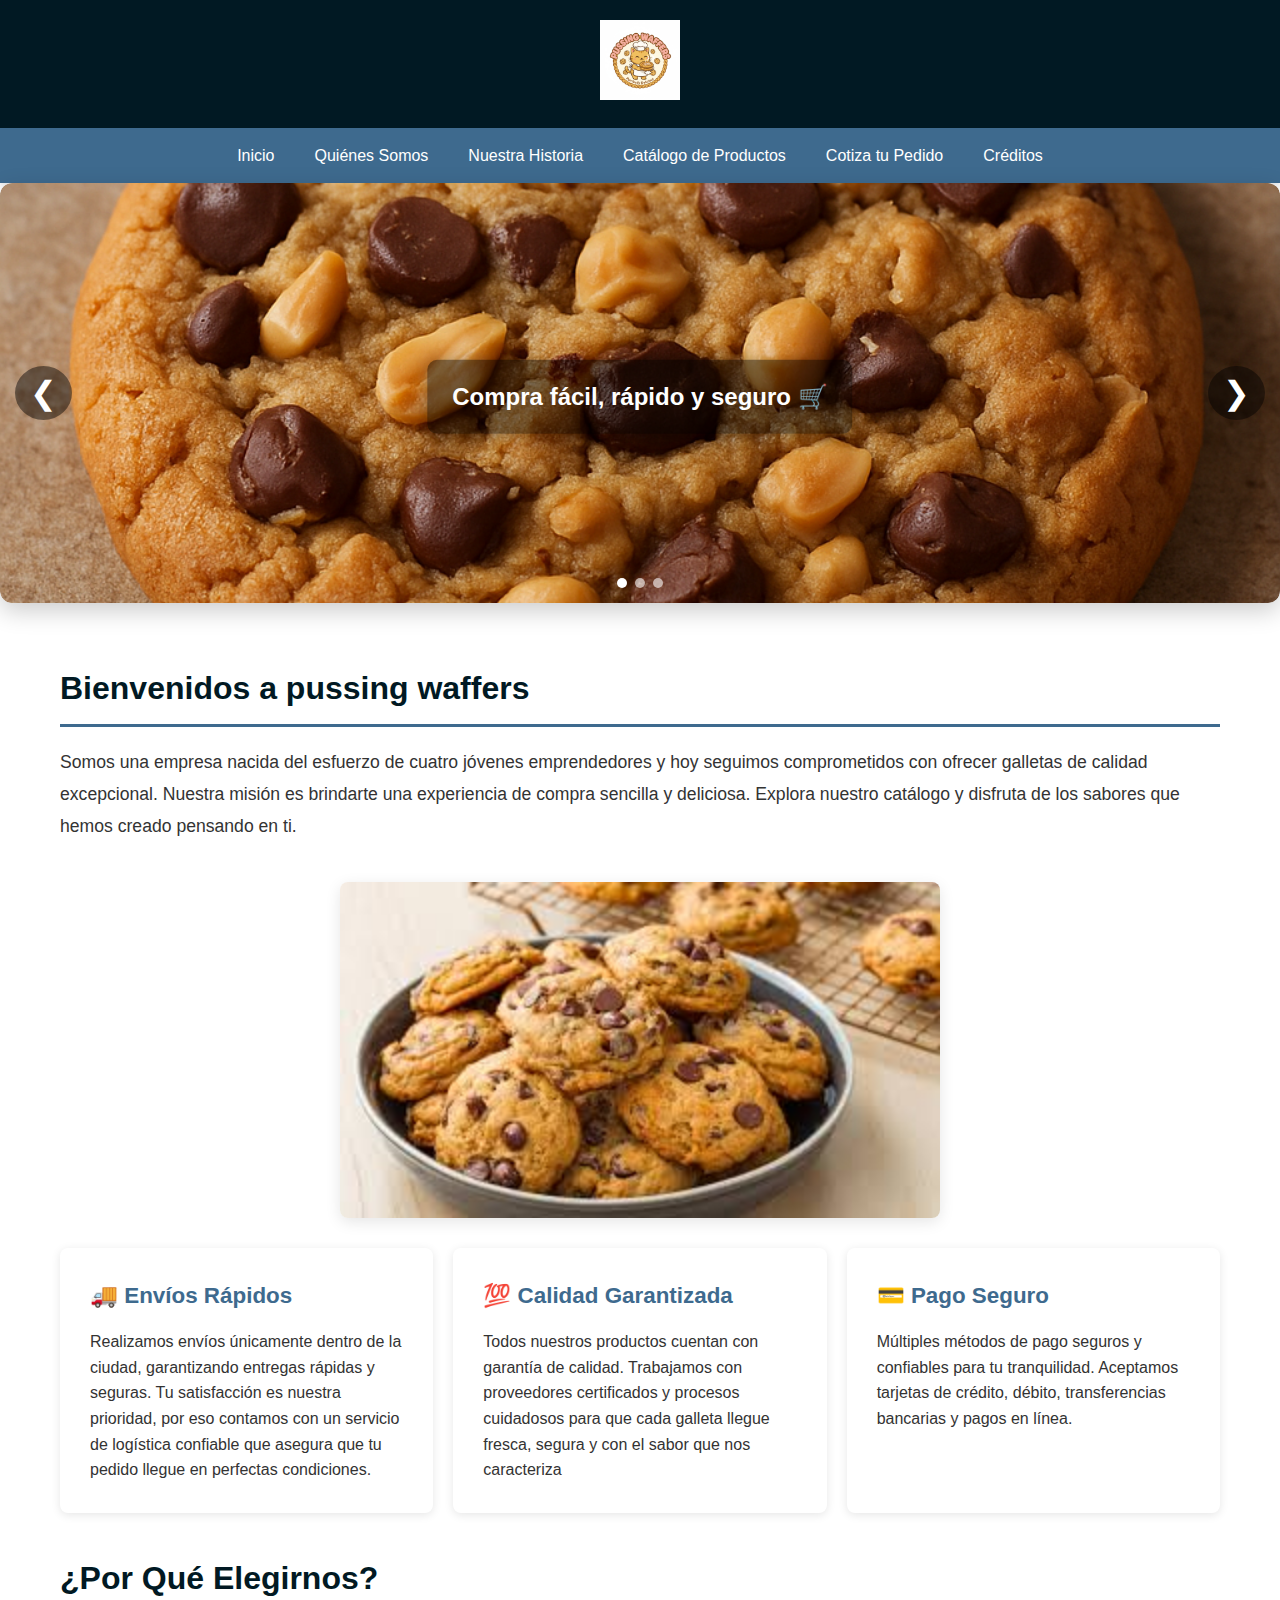
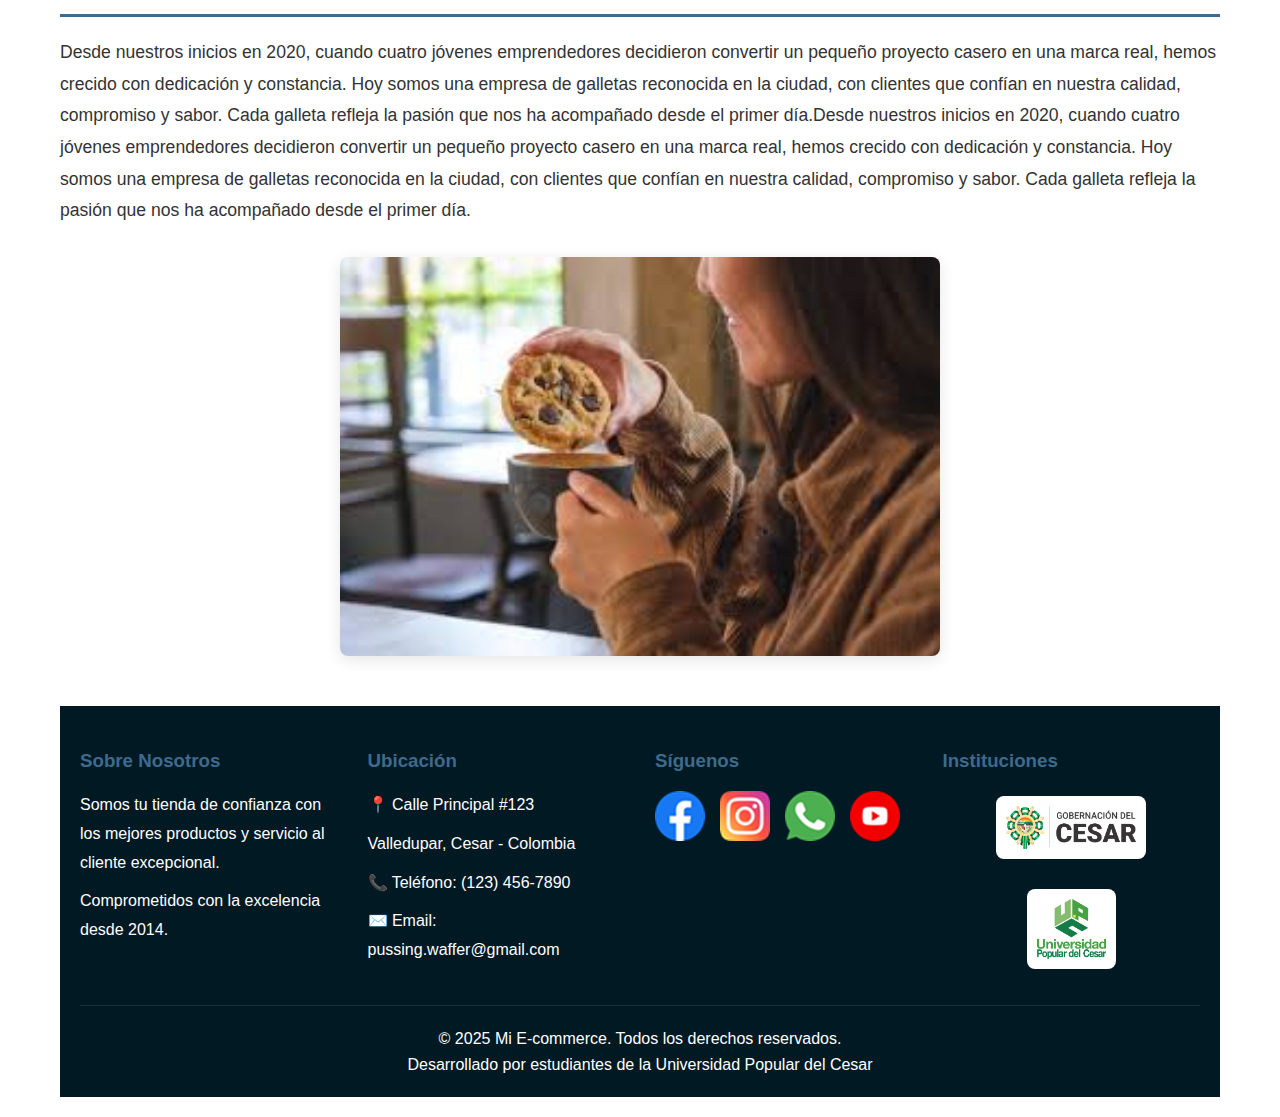
<file: index.html>
<!DOCTYPE html>
<html lang="es">
<head>
    <meta charset="UTF-8">
    <meta name="viewport" content="width=device-width, initial-scale=1.0">
    <title>Inicio - Mi E-commerce</title>
    <!-- Enlace al archivo CSS -->
    <link rel="stylesheet" href="css/estilos.css">
</head>
<body>
    <!-- ========================================
         HEADER: Logo y Navegación
         PERSONALIZABLE: Cambia el nombre y slogan
         ======================================== -->
    <header>
        <div class="logo-container">
            <!-- Opción 1: Usar texto -->

          <!--  <h1>🛒 MI E-COMMERCE</h1> -->
          <!--  <p>Tu tienda de confianza</p> -->
            
            <!-- Opción 2: Usar imagen de logo (descomenta para usar) -->
            <img src="imagenes/logo.jpg" alt="Logo Mi E-commerce">
        </div>
        <nav>
            <ul>
                <li><a href="index.html">Inicio</a></li>
                <li><a href="quienes-somos.html">Quiénes Somos</a></li>
                <li><a href="historia.html">Nuestra Historia</a></li>
                <li><a href="catalogo.html">Catálogo de Productos</a></li>
                <li><a href="cotizacion.html">Cotiza tu Pedido</a></li>
                <li><a href="creditos.html">Créditos</a></li>
            </ul>
        </nav>
    </header>

    <!-- ========================================
         CAROUSEL: Carrusel de imágenes
         PERSONALIZABLE: Cambia las imágenes
         ======================================== -->
    <div class="carousel" id="carouselContainer">
        <div id="carouselImages">
            <div class="slide">
                <img src="imagenes/choco.png" alt="Banner 1">
                <div class="slide-caption centered">Compra fácil, rápido y seguro 🛒</div>
            </div>
            <div class="slide">
                <img src="imagenes/confeti.png" alt="Banner 2">
                <div class="slide-caption centered">Envíos a todo el país 📦</div>
            </div>
            <div class="slide">
                <img src="imagenes/g.png" alt="Banner 3">
                <div class="slide-caption centered">Grandes descuentos este mes 💰</div>
            </div>
        </div>

        <!-- Flechas de navegación -->
        <button class="carousel-btn prev" onclick="moveCarousel(-1)">❮</button>
        <button class="carousel-btn next" onclick="moveCarousel(1)">❯</button>

        <div id="carouselIndicators"></div>
    </div>


    <!-- ========================================
         CONTENIDO PRINCIPAL
         ======================================== -->
    <div class="container">
        <div class="section">
            <h2>Bienvenidos a pussing waffers  </h2>
            <p> Somos una empresa nacida del esfuerzo de cuatro jóvenes emprendedores y hoy seguimos comprometidos con ofrecer galletas de calidad excepcional. Nuestra misión es brindarte una experiencia de compra sencilla y deliciosa.
Explora nuestro catálogo y disfruta de los sabores que hemos creado pensando en ti.</p>
            <p></p>
        </div>

        <!-- Imagen adicional para la landing page -->
        <div class="image-container">
            <img src="imagenes/galleta.jpg" alt="Nuestra Tienda" class="content-image" onerror="this.src='https://via.placeholder.com/600x300/34495e/ffffff?text=Nuestra+Tienda'">
        </div>

        <!-- Cards de información -->
        <div class="info-cards">
            <div class="card">
                <h3>🚚 Envíos Rápidos</h3>
                <p>Realizamos envíos únicamente dentro de la ciudad, garantizando entregas rápidas y seguras. Tu satisfacción es nuestra prioridad, por eso contamos con un servicio de logística confiable que asegura que tu pedido llegue en perfectas condiciones.</p>
            </div>
            <div class="card">
                <h3>💯 Calidad Garantizada</h3>
                <p>Todos nuestros productos cuentan con garantía de calidad. Trabajamos con proveedores certificados y procesos cuidadosos para que cada galleta llegue fresca, segura y con el sabor que nos caracteriza</p>
            </div>
            <div class="card">
                <h3>💳 Pago Seguro</h3>
                <p>Múltiples métodos de pago seguros y confiables para tu tranquilidad. Aceptamos tarjetas de crédito, débito, transferencias bancarias y pagos en línea.</p>
            </div>
        </div>

        <!-- Sección adicional con imagen -->
        <div class="section">
            <h2>¿Por Qué Elegirnos?</h2>
            <p>Desde nuestros inicios en 2020, cuando cuatro jóvenes emprendedores decidieron convertir un pequeño proyecto casero en una marca real, hemos crecido con dedicación y constancia. Hoy somos una empresa de galletas reconocida en la ciudad, con clientes que confían en nuestra calidad, compromiso y sabor. Cada galleta refleja la pasión que nos ha acompañado desde el primer día.Desde nuestros inicios en 2020, cuando cuatro jóvenes emprendedores decidieron convertir un pequeño proyecto casero en una marca real, hemos crecido con dedicación y constancia. Hoy somos una empresa de galletas reconocida en la ciudad, con clientes que confían en nuestra calidad, compromiso y sabor. Cada galleta refleja la pasión que nos ha acompañado desde el primer día.</p>
            
            <div class="image-container">
                <img src="imagenes/mujer.jpg" alt="Nuestro Equipo" class="content-image" onerror="this.src='https://via.placeholder.com/600x300/34495e/ffffff?text=Nuestro+Equipo'">
        </div>
    </div>

    <!-- ========================================
         FOOTER: Pie de Página
         PERSONALIZABLE: Cambia la información
         ======================================== -->
    <footer>
        <div class="footer-content">
            <div class="footer-section">
                <h3>Sobre Nosotros</h3>
                <p>Somos tu tienda de confianza con los mejores productos y servicio al cliente excepcional.</p>
                <p>Comprometidos con la excelencia desde 2014.</p>
            </div>

            <div class="footer-section">
                <h3>Ubicación</h3>
                <p>📍 Calle Principal #123</p>
                <p>Valledupar, Cesar - Colombia</p>
                <p>📞 Teléfono: (123) 456-7890</p>
                <p>✉️ Email: pussing.waffer@gmail.com</p>
            </div>

            <div class="footer-section">
                <h3>Síguenos</h3>
                <div class="social-links">
                    <a href="https://www.facebook.com" target="_blank" title="Facebook">
                        <img src="imagenes/facebook.png" alt="Facebook">
                    </a>
                    <a href="https://www.instagram.com" target="_blank" title="Instagram">
                        <img src="imagenes/instagram.png" alt="Instagram">
                    </a>
                    <a href="https://wa.me/573001234567" target="_blank" title="WhatsApp">
                        <img src="imagenes/whatsapp.png" alt="WhatsApp">
                    </a>
                    <a href="https://www.youtube.com" target="_blank" title="YouTube">
                        <img src="imagenes/youtube.png" alt="YouTube">
                    </a>
                </div>
            </div>

            <div class="footer-section">
                <h3>Instituciones</h3>
                <div class="institutional-logos">
                    <!-- Logo Gobernación del Cesar -->
                    <img src="imagenes/logo-gobernacion.png" alt="Gobernación del Cesar" onerror="this.src='https://via.placeholder.com/150x80/ffffff/2c3e50?text=Gobernacion+Cesar'">
                    
                    <!-- Logo Universidad Popular del Cesar -->
                    <img src="imagenes/logo-upc.png" alt="Universidad Popular del Cesar" onerror="this.src='https://via.placeholder.com/150x80/ffffff/2c3e50?text=UPC'">
                </div>
            </div>
        </div>

        <div class="footer-bottom">
            <p>&copy; 2025 Mi E-commerce. Todos los derechos reservados.</p>
            <p>Desarrollado por estudiantes de la Universidad Popular del Cesar</p>
        </div>
    </footer>

    <!-- Enlace al archivo JavaScript -->
    <script src="js/scripts.js"></script>
</body>
</html>
</file>
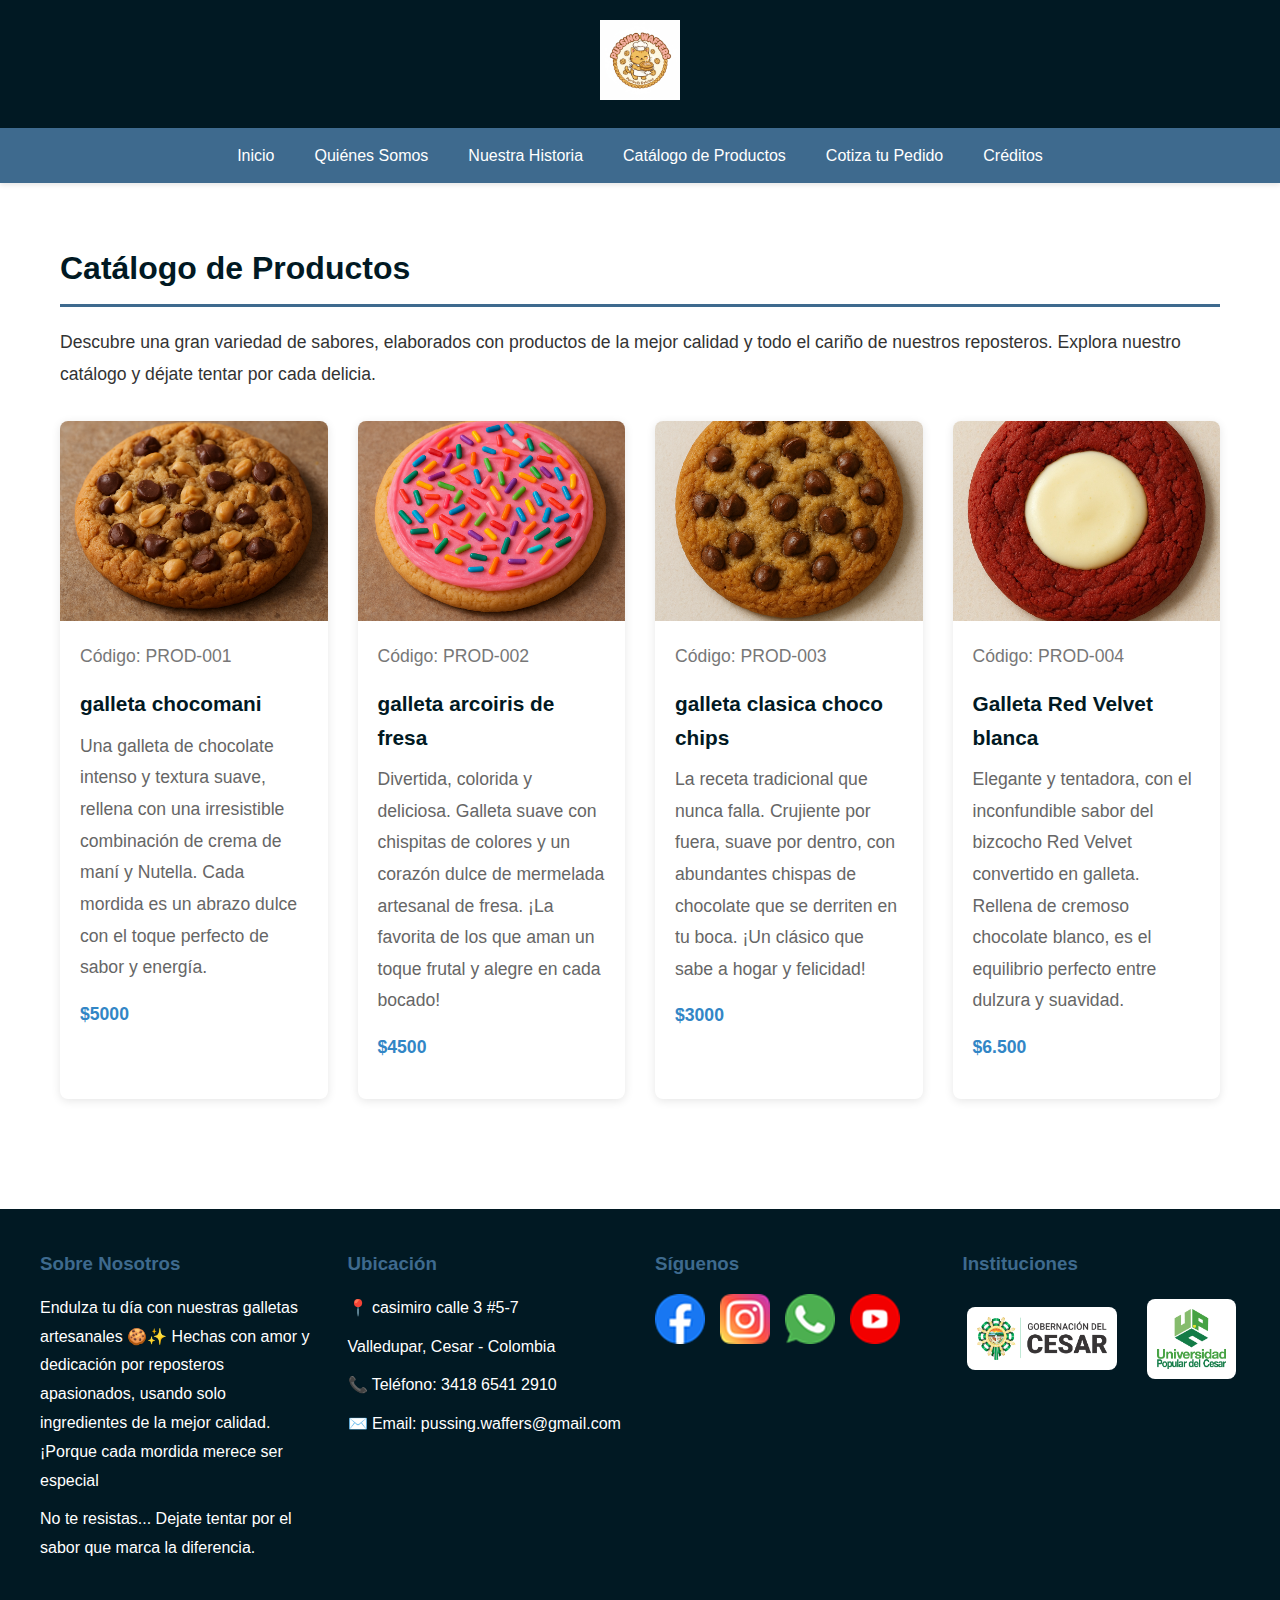
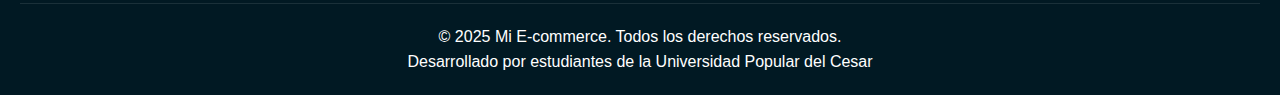
<file: catalogo.html>
<!DOCTYPE html>
<html lang="es">
<head>
    <meta charset="UTF-8">
    <meta name="viewport" content="width=device-width, initial-scale=1.0">
    <title>Catálogo de Productos - Mi E-commerce</title>
    <link rel="stylesheet" href="css/estilos.css">
</head>
<body>
    <!-- HEADER -->
    <header>
        <div class="logo-container">
            <!-- Opción 1: Usar texto -->
            <!--  <h1>🛒 MI E-COMMERCE</h1> -->
            <!--  <p>Tu tienda de confianza</p> -->
            <!-- Opción 2: Usar imagen de logo (descomenta para usar) -->
            <img src="imagenes/logo.jpg" alt="Logo Mi E-commerce">
        </div>
        <nav>
            <ul>
                <li><a href="index.html">Inicio</a></li>
                <li><a href="quienes-somos.html">Quiénes Somos</a></li>
                <li><a href="historia.html">Nuestra Historia</a></li>
                <li><a href="catalogo.html">Catálogo de Productos</a></li>
                <li><a href="cotizacion.html">Cotiza tu Pedido</a></li>
                <li><a href="creditos.html">Créditos</a></li>
            </ul>
        </nav>
    </header>

    <!-- CONTENIDO PRINCIPAL -->
    <div class="container">
        <div class="section">
            <h2>Catálogo de Productos</h2>
            <p>Descubre una gran variedad de sabores, elaborados con productos de la mejor calidad y todo el cariño de nuestros reposteros.
    Explora nuestro catálogo y déjate tentar por cada delicia.</p>
            <!-- PRODUCTOS GRID -->
            <!-- PERSONALIZABLE: Cambia la información y las imágenes de cada producto -->
            <div class="products-grid">
                
                <!-- PRODUCTO 1 -->
                <div class="product-card">
                    <img src="imagenes/choco.png" alt="Producto 1" class="product-image" onerror="this.src='https://via.placeholder.com/250x200/3498db/ffffff?text=Producto+1'">
                    <div class="product-info">
                        <p class="product-code">Código: PROD-001</p>
                        <h3 class="product-name">galleta chocomani</h3>
                        <p class="product-description"> Una galleta de chocolate intenso y textura suave, rellena con una irresistible combinación de crema de maní y Nutella.
Cada mordida es un abrazo dulce con el toque perfecto de sabor y energía.</p>
                        <p class="product-price">$5000</p>
                    </div>
                </div>

                <!-- PRODUCTO 2 -->
                <div class="product-card">
                    <img src="imagenes/confeti.png " alt="Producto 2" class="product-image" onerror="this.src='https://via.placeholder.com/250x200/e74c3c/ffffff?text=Producto+2'">
                    <div class="product-info">
                        <p class="product-code">Código: PROD-002</p>
                        <h3 class="product-name">galleta arcoiris de fresa</h3>
                        <p class="product-description">Divertida, colorida y deliciosa.
Galleta suave con chispitas de colores y un corazón dulce de mermelada artesanal de fresa.
¡La favorita de los que aman un toque frutal y alegre en cada bocado!</p>
                        <p class="product-price">$4500</p>
                    </div>
                </div>

                <!-- PRODUCTO 3 -->
                <div class="product-card">
                    <img src="imagenes/g.png" alt="Producto 3" class="product-image" onerror="this.src='https://via.placeholder.com/250x200/2ecc71/ffffff?text=Producto+3'">
                    <div class="product-info">
                        <p class="product-code">Código: PROD-003</p>
                        <h3 class="product-name">galleta clasica choco chips</h3>
                        <p class="product-description">La receta tradicional que nunca falla.
Crujiente por fuera, suave por dentro, con abundantes chispas de chocolate que se derriten en tu boca.
¡Un clásico que sabe a hogar y felicidad!</p>
                        <p class="product-price">$3000</p>
                    </div>
                </div>

                <!-- PRODUCTO 4 -->
                <div class="product-card">
                    <img src="imagenes/ga.jpg" alt="Producto 4" class="product-image" onerror="this.src='https://via.placeholder.com/250x200/f39c12/ffffff?text=Producto+4'">
                    <div class="product-info">
                        <p class="product-code">Código: PROD-004</p>
                        <h3 class="product-name">Galleta Red Velvet blanca</h3>
                        <p class="product-description">Elegante y tentadora, con el inconfundible sabor del bizcocho Red Velvet convertido en galleta.
Rellena de cremoso chocolate blanco, es el equilibrio perfecto entre dulzura y suavidad.</p>
                        <p class="product-price">$6.500</p>
                    </div>
                </div>



                <!-- PUEDES AGREGAR MÁS PRODUCTOS COPIANDO Y PEGANDO ESTE BLOQUE -->
                
            </div>
        </div>

    </div>

    <!-- FOOTER -->
    <footer>
        <div class="footer-content">
            <div class="footer-section">
                <h3>Sobre Nosotros</h3>
                <p>Endulza tu día con nuestras galletas artesanales 🍪✨
Hechas con amor y dedicación por reposteros apasionados, usando solo ingredientes de la mejor calidad.
¡Porque cada mordida merece ser especial</p>
                <p>No te resistas... Dejate tentar por el sabor que marca la diferencia.</p>
            </div>

            <div class="footer-section">
                <h3>Ubicación</h3>
                <p>📍 casimiro calle 3 #5-7 </p>
                <p>Valledupar, Cesar - Colombia</p>
                <p>📞 Teléfono: 3418 6541 2910</p>
                <p>✉️ Email: pussing.waffers@gmail.com</p>
            </div>

            <div class="footer-section">
                <h3>Síguenos</h3>
                <div class="social-links">
                    <a href="https://www.facebook.com" target="_blank" title="Facebook">
                        <img src="imagenes/facebook.png" alt="Facebook">
                    </a>
                    <a href="https://www.instagram.com" target="_blank" title="Instagram">
                        <img src="imagenes/instagram.png" alt="Instagram">
                    </a>
                    <a href="https://wa.me/573001234567" target="_blank" title="WhatsApp">
                        <img src="imagenes/whatsapp.png" alt="WhatsApp">
                    </a>
                    <a href="https://www.youtube.com" target="_blank" title="YouTube">
                        <img src="imagenes/youtube.png" alt="YouTube">
                    </a>
                </div>
            </div>

            <div class="footer-section">
                <h3>Instituciones</h3>
                <div class="institutional-logos">
                    <img src="imagenes/logo-gobernacion.png" alt="Gobernación del Cesar" onerror="this.src='https://via.placeholder.com/150x80/ffffff/2c3e50?text=Gobernacion+Cesar'">
                    <img src="imagenes/logo-upc.png" alt="Universidad Popular del Cesar" onerror="this.src='https://via.placeholder.com/150x80/ffffff/2c3e50?text=UPC'">
                </div>
            </div>
        </div>

        <div class="footer-bottom">
            <p>&copy; 2025 Mi E-commerce. Todos los derechos reservados.</p>
            <p>Desarrollado por estudiantes de la Universidad Popular del Cesar</p>
        </div>
    </footer>

    <script src="js/scripts.js"></script>
</body>
</html>
</file>
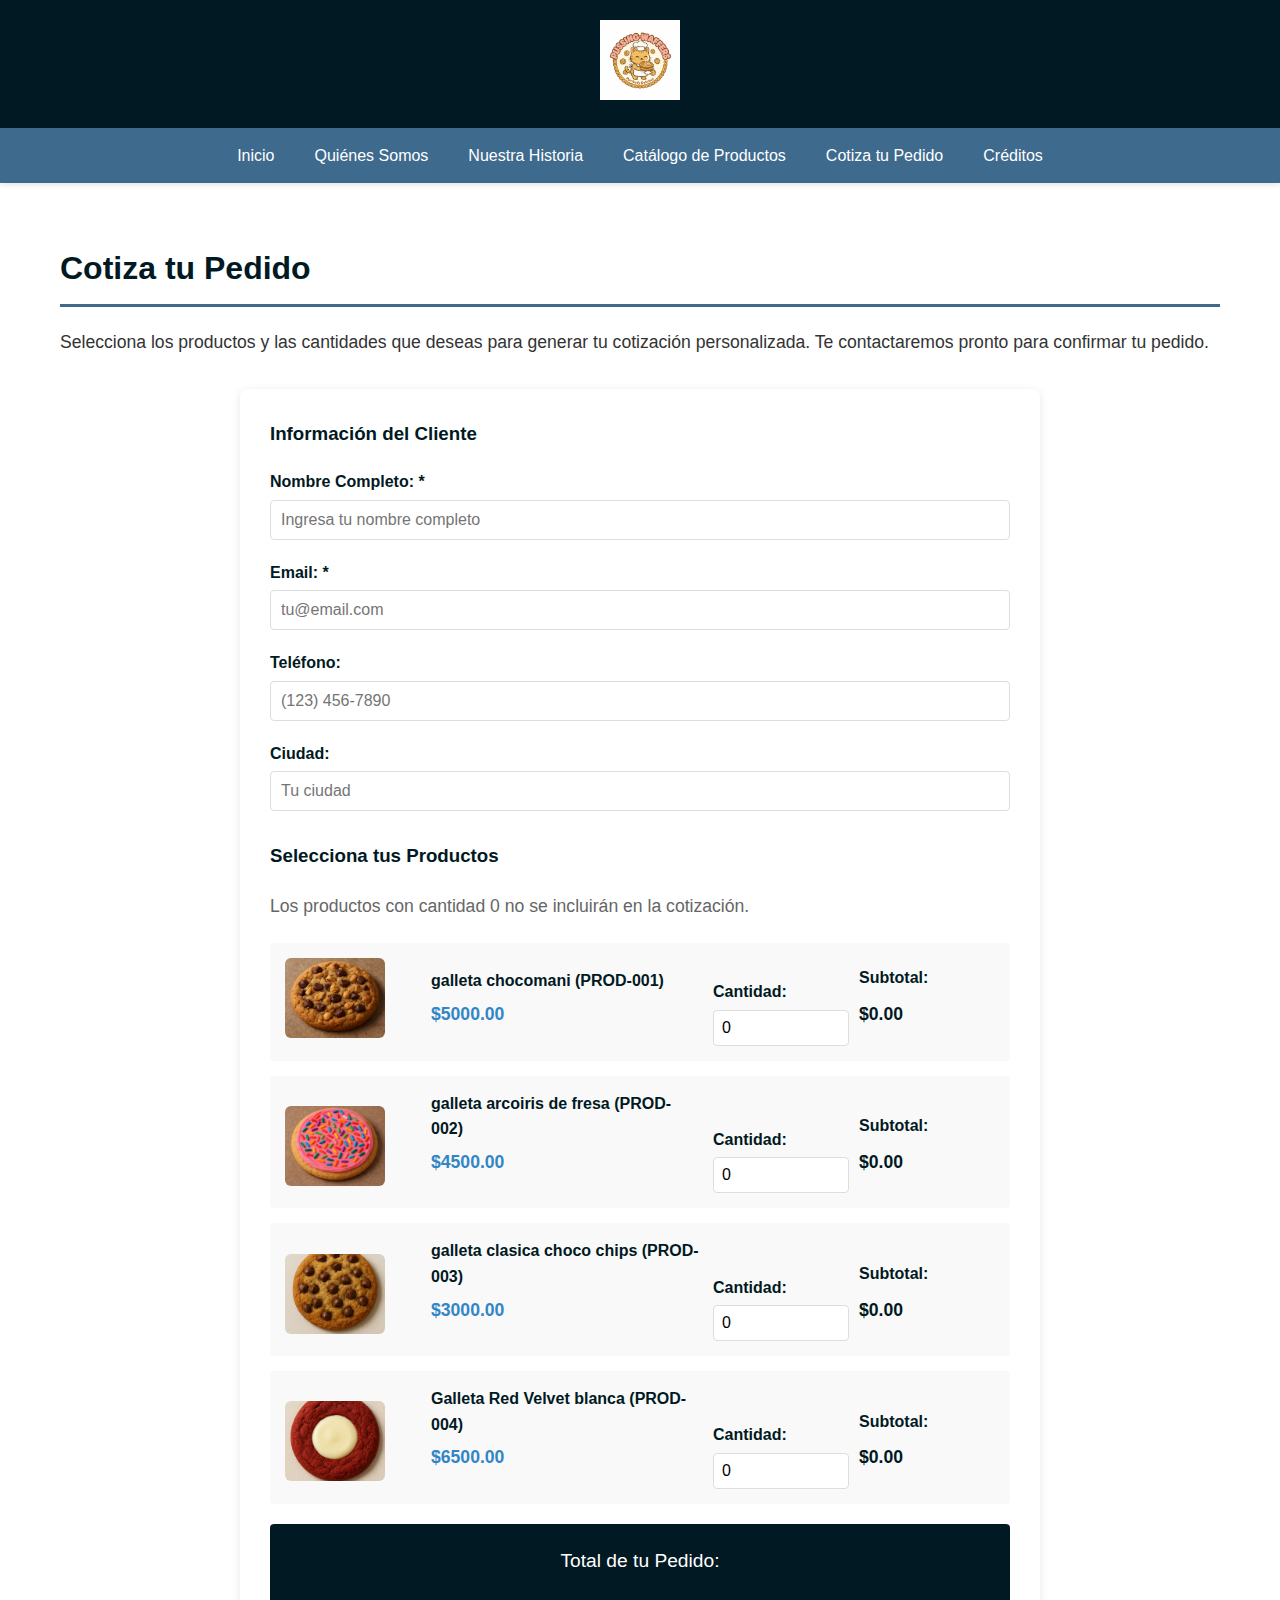
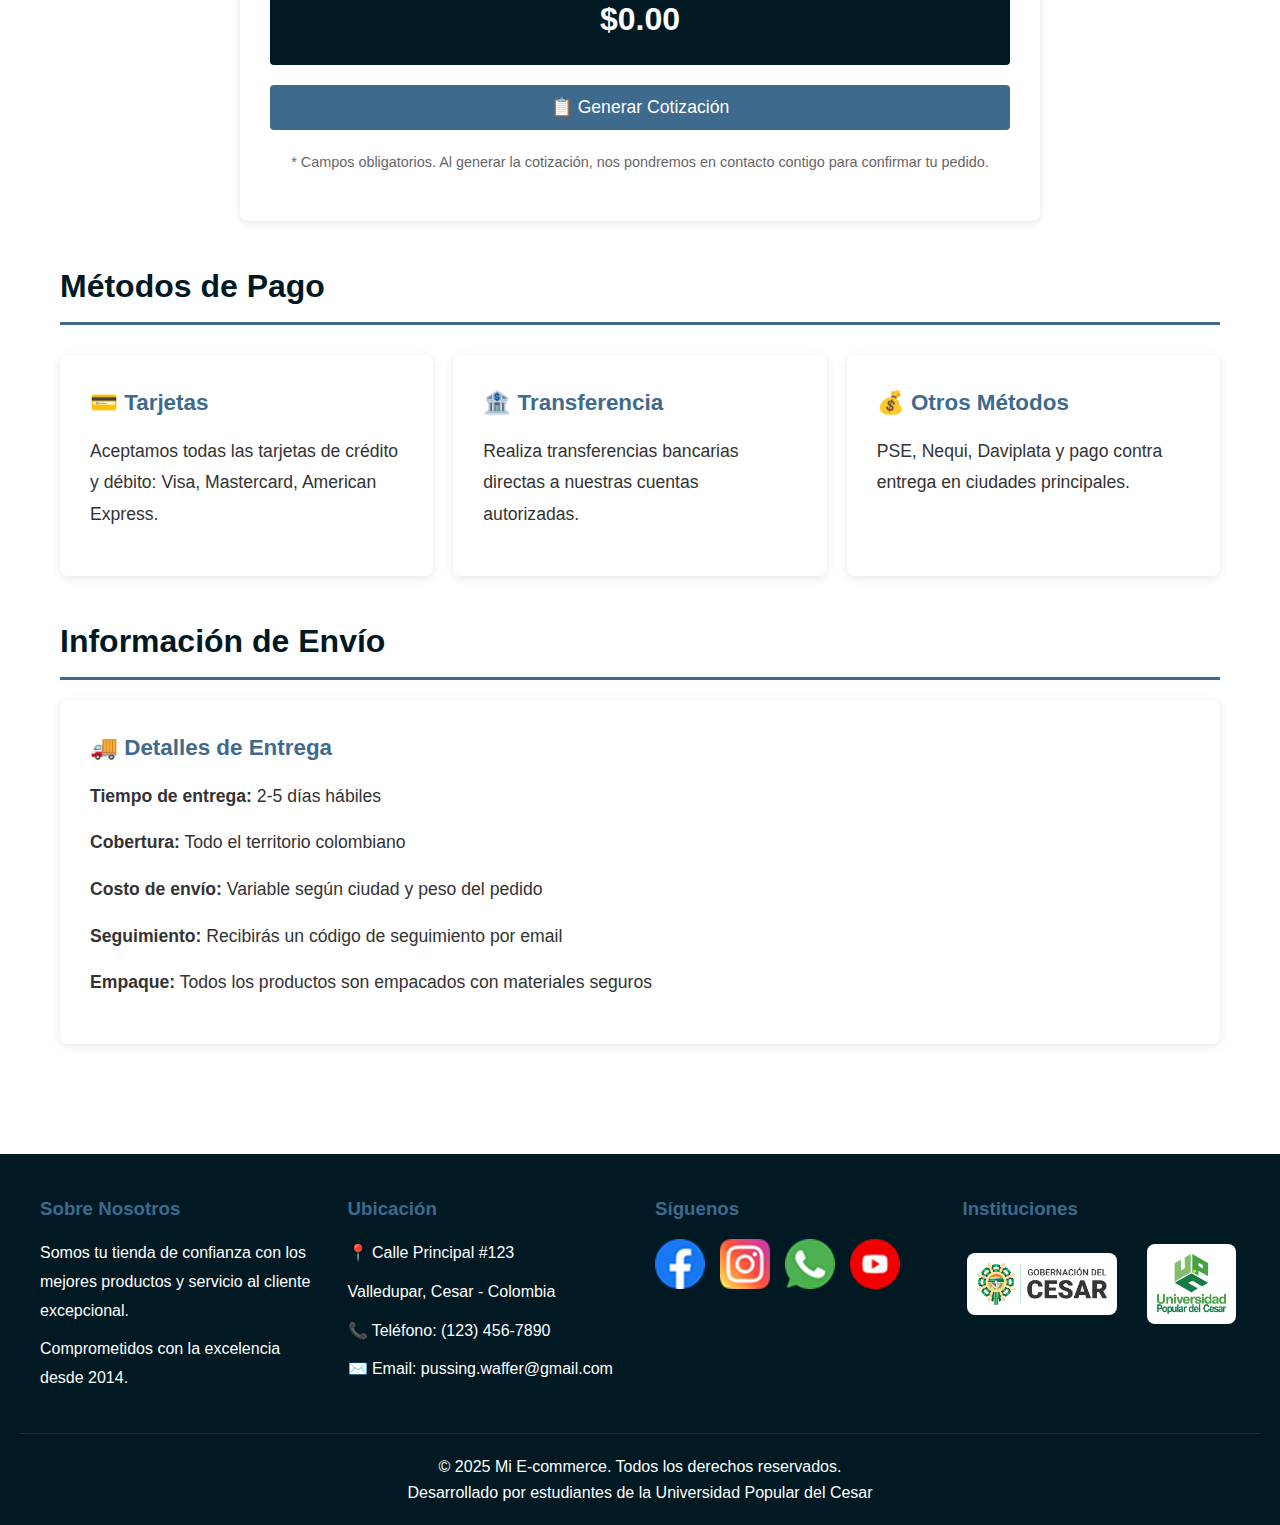
<file: cotizacion.html>
<!DOCTYPE html>
<html lang="es">
<head>
    <meta charset="UTF-8">
    <meta name="viewport" content="width=device-width, initial-scale=1.0">
    <title>Cotiza tu Pedido - Mi E-commerce</title>
    <link rel="stylesheet" href="css/estilos.css">
</head>
<body>
    <!-- HEADER -->
    <header>
        <div class="logo-container">
            <!-- Opción 1: Usar texto -->
            <!--  <h1>🛒 MI E-COMMERCE</h1> -->
            <!--  <p>Tu tienda de confianza</p> -->
            <!-- Opción 2: Usar imagen de logo (descomenta para usar) -->
            <img src="imagenes/logo.jpg" alt="Logo de mi empresa">
        </div>
        <nav>
            <ul>
                <li><a href="index.html">Inicio</a></li>
                <li><a href="quienes-somos.html">Quiénes Somos</a></li>
                <li><a href="historia.html">Nuestra Historia</a></li>
                <li><a href="catalogo.html">Catálogo de Productos</a></li>
                <li><a href="cotizacion.html">Cotiza tu Pedido</a></li>
                <li><a href="creditos.html">Créditos</a></li>
            </ul>
        </nav>
    </header>

    <!-- CONTENIDO PRINCIPAL -->
    <div class="container">
        <div class="section">
            <h2>Cotiza tu Pedido</h2>
            <p>Selecciona los productos y las cantidades que deseas para generar tu cotización personalizada. Te contactaremos pronto para confirmar tu pedido.</p>
            
            <!-- FORMULARIO DE COTIZACIÓN -->
            <div class="quote-form">
                <h3 style="color: var(--color-principal); margin-bottom: 20px;">Información del Cliente</h3>
                
                <div class="form-group">
                    <label>Nombre Completo: *</label>
                    <input type="text" id="nombreCliente" placeholder="Ingresa tu nombre completo" required>
                </div>

                <div class="form-group">
                    <label>Email: *</label>
                    <input type="email" id="emailCliente" placeholder="tu@email.com" required>
                </div>

                <div class="form-group">
                    <label>Teléfono:</label>
                    <input type="tel" id="telefonoCliente" placeholder="(123) 456-7890">
                </div>

                <div class="form-group">
                    <label>Ciudad:</label>
                    <input type="text" id="ciudadCliente" placeholder="Tu ciudad">
                </div>

                <h3 style="margin: 30px 0 20px; color: var(--color-principal);">Selecciona tus Productos</h3>
                <p style="color: #666; margin-bottom: 20px;">Los productos con cantidad 0 no se incluirán en la cotización.</p>
                
                <!-- Aquí se cargarán los productos dinámicamente con JavaScript -->
                <div id="productosSeleccion"></div>

                <!-- Total del pedido -->
                <div class="total-display">
                    <p style="font-size: 1.2em;">Total de tu Pedido:</p>
                    <h3 id="totalPedido">$0.00</h3>
                </div>

                <!-- Botón para generar cotización -->
                <button type="button" class="btn" onclick="generarCotizacion()" style="width: 100%; margin-top: 20px; font-size: 1.1em;">
                    📋 Generar Cotización
                </button>

                <p style="margin-top: 20px; color: #666; font-size: 0.9em; text-align: center;">
                    * Campos obligatorios. Al generar la cotización, nos pondremos en contacto contigo para confirmar tu pedido.
                </p>
            </div>
        </div>

        <!-- Información adicional -->
        <div class="section">
            <h2>Métodos de Pago</h2>
            <div class="info-cards">
                <div class="card">
                    <h3>💳 Tarjetas</h3>
                    <p>Aceptamos todas las tarjetas de crédito y débito: Visa, Mastercard, American Express.</p>
                </div>
                <div class="card">
                    <h3>🏦 Transferencia</h3>
                    <p>Realiza transferencias bancarias directas a nuestras cuentas autorizadas.</p>
                </div>
                <div class="card">
                    <h3>💰 Otros Métodos</h3>
                    <p>PSE, Nequi, Daviplata y pago contra entrega en ciudades principales.</p>
                </div>
            </div>
        </div>

        <div class="section">
            <h2>Información de Envío</h2>
            <div class="card">
                <h3>🚚 Detalles de Entrega</h3>
                <p><strong>Tiempo de entrega:</strong> 2-5 días hábiles</p>
                <p><strong>Cobertura:</strong> Todo el territorio colombiano</p>
                <p><strong>Costo de envío:</strong> Variable según ciudad y peso del pedido</p>
                <p><strong>Seguimiento:</strong> Recibirás un código de seguimiento por email</p>
                <p><strong>Empaque:</strong> Todos los productos son empacados con materiales seguros</p>
            </div>
        </div>
    </div>

    <!-- FOOTER -->
    <footer>
        <div class="footer-content">
            <div class="footer-section">
                <h3>Sobre Nosotros</h3>
                <p>Somos tu tienda de confianza con los mejores productos y servicio al cliente excepcional.</p>
                <p>Comprometidos con la excelencia desde 2014.</p>
            </div>

            <div class="footer-section">
                <h3>Ubicación</h3>
                <p>📍 Calle Principal #123</p>
                <p>Valledupar, Cesar - Colombia</p>
                <p>📞 Teléfono: (123) 456-7890</p>
                <p>✉️ Email: pussing.waffer@gmail.com</p>
            </div>

            <div class="footer-section">
                <h3>Síguenos</h3>
                <div class="social-links">
                    <a href="https://www.facebook.com" target="_blank" title="Facebook">
                        <img src="imagenes/facebook.png" alt="Facebook">
                    </a>
                    <a href="https://www.instagram.com" target="_blank" title="Instagram">
                        <img src="imagenes/instagram.png" alt="Instagram">
                    </a>
                    <a href="https://wa.me/573001234567" target="_blank" title="WhatsApp">
                        <img src="imagenes/whatsapp.png" alt="WhatsApp">
                    </a>
                    <a href="https://www.youtube.com" target="_blank" title="YouTube">
                        <img src="imagenes/youtube.png" alt="YouTube">
                    </a>
                </div>
            </div>

            <div class="footer-section">
                <h3>Instituciones</h3>
                <div class="institutional-logos">
                    <img src="imagenes/logo-gobernacion.png" alt="Gobernación del Cesar" onerror="this.src='https://via.placeholder.com/150x80/ffffff/2c3e50?text=Gobernacion+Cesar'">
                    <img src="imagenes/logo-upc.png" alt="Universidad Popular del Cesar" onerror="this.src='https://via.placeholder.com/150x80/ffffff/2c3e50?text=UPC'">
                </div>
            </div>
        </div>

        <div class="footer-bottom">
            <p>&copy; 2025 Mi E-commerce. Todos los derechos reservados.</p>
            <p>Desarrollado por estudiantes de la Universidad Popular del Cesar</p>
        </div>
    </footer>

    <script src="js/scripts.js"></script>
    <script>
    // Cargar los productos cuando la página se abra
        document.addEventListener('DOMContentLoaded', () => {
            if (typeof cargarProductosCotizacion === 'function') {
                cargarProductosCotizacion();
            }
        });
</script>
</body>
</html>
</file>
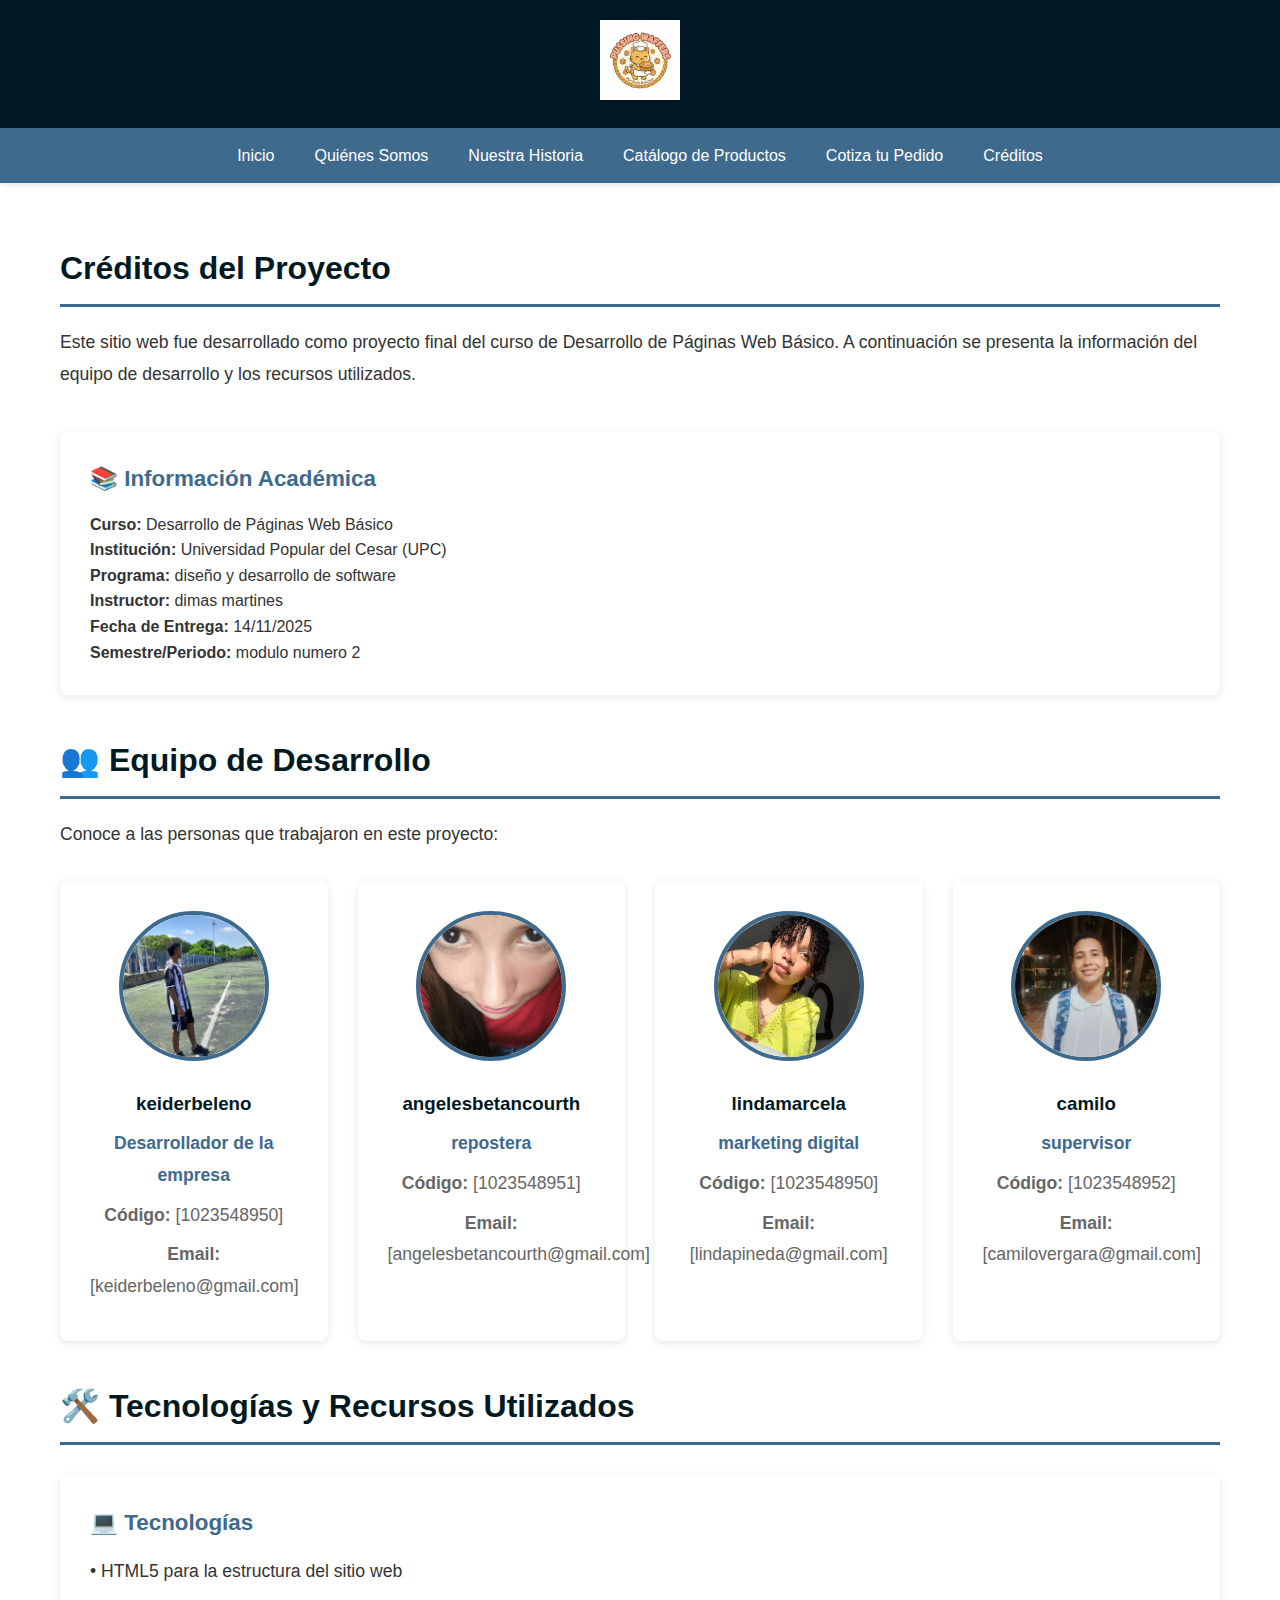
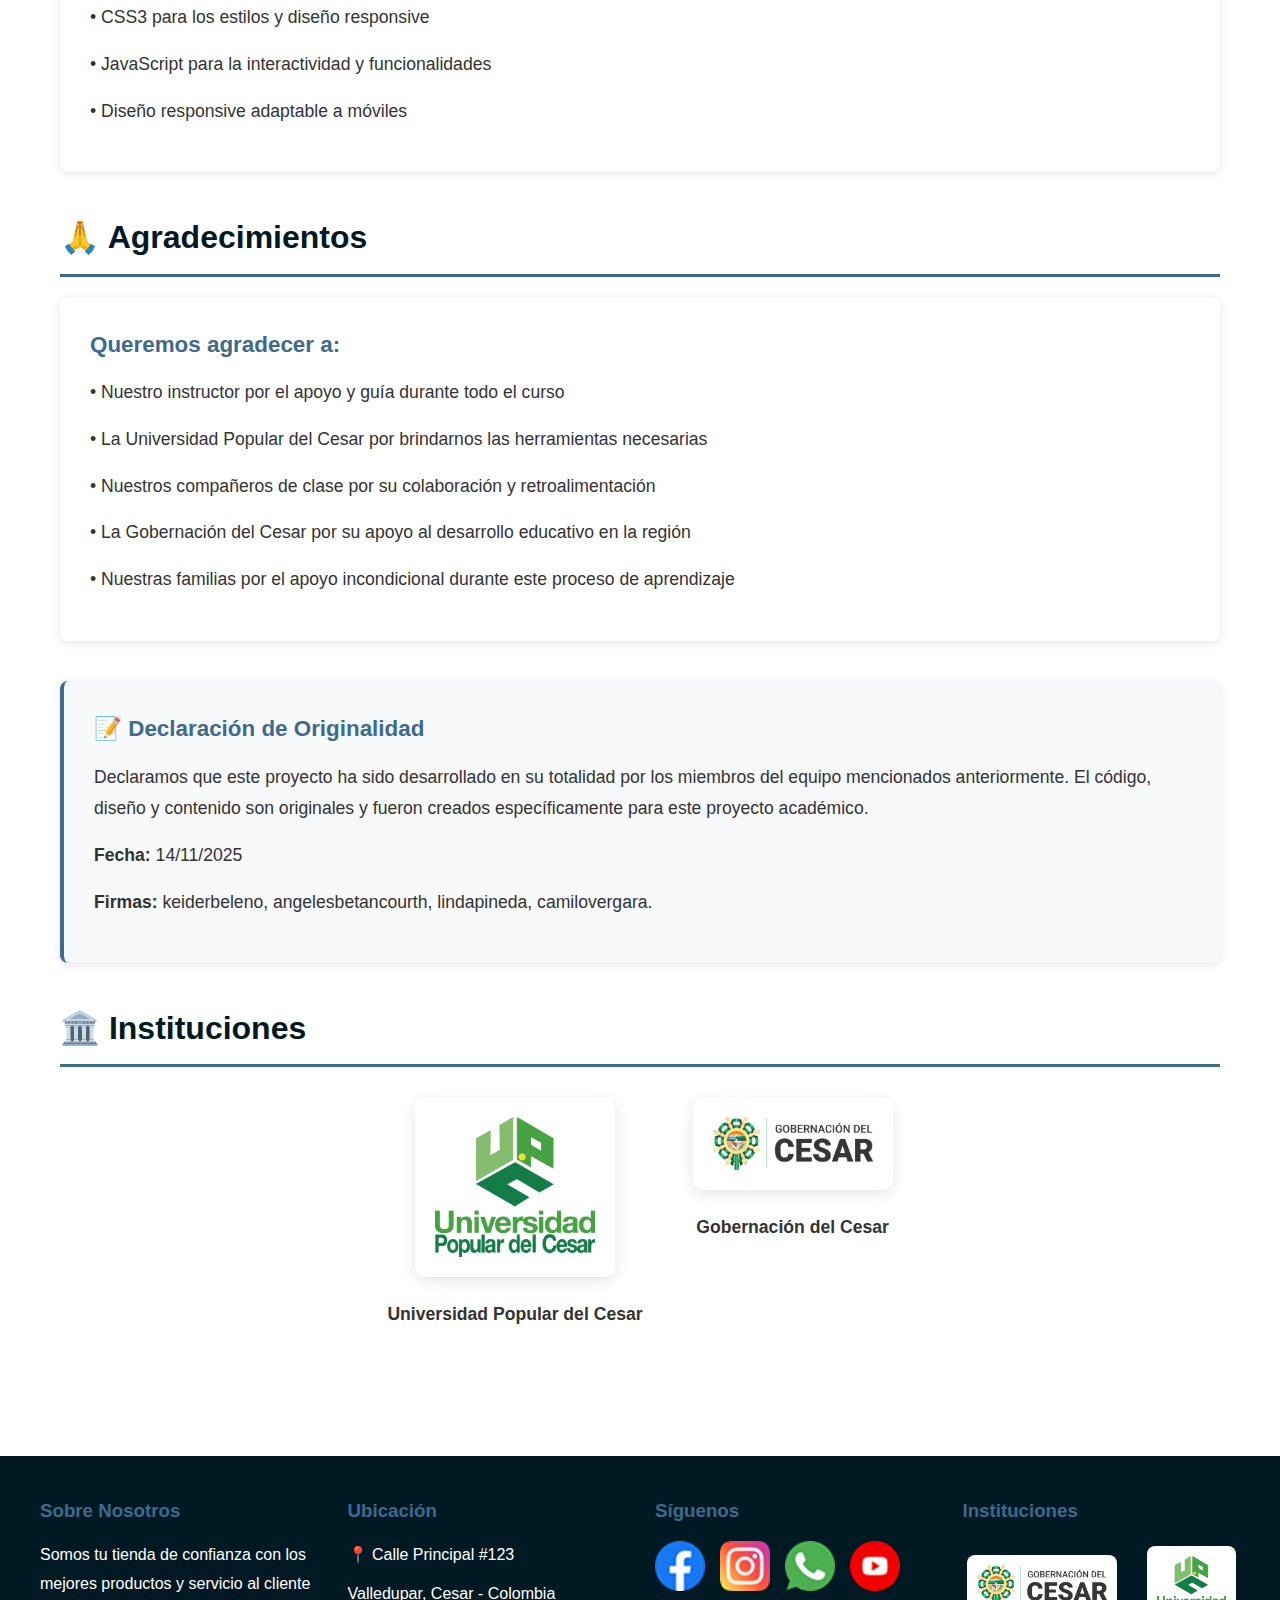
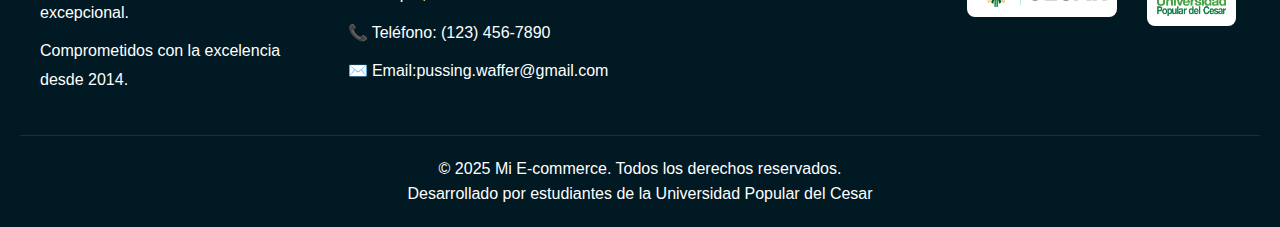
<file: creditos.html>
<!DOCTYPE html>
<html lang="es">
<head>
    <meta charset="UTF-8">
    <meta name="viewport" content="width=device-width, initial-scale=1.0">
    <title>Créditos - Mi E-commerce</title>
    <link rel="stylesheet" href="css/estilos.css">
</head>
<body>
    <!-- HEADER -->
    <header>
        <div class="logo-container">
            <!-- Opción 1: Usar texto -->
            <!--  <h1>🛒 MI E-COMMERCE</h1> -->
            <!--  <p>Tu tienda de confianza</p> -->
            <!-- Opción 2: Usar imagen de logo (descomenta para usar) -->
            <img src="imagenes/logo.jpg" alt="Logo Mi E-commerce">
        </div>
        <nav>
            <ul>
                <li><a href="index.html">Inicio</a></li>
                <li><a href="quienes-somos.html">Quiénes Somos</a></li>
                <li><a href="historia.html">Nuestra Historia</a></li>
                <li><a href="catalogo.html">Catálogo de Productos</a></li>
                <li><a href="cotizacion.html">Cotiza tu Pedido</a></li>
                <li><a href="creditos.html">Créditos</a></li>
            </ul>
        </nav>
    </header>

    <!-- CONTENIDO PRINCIPAL -->
    <div class="container">
        <div class="section">
            <h2>Créditos del Proyecto</h2>
            <p>Este sitio web fue desarrollado como proyecto final del curso de Desarrollo de Páginas Web Básico. A continuación se presenta la información del equipo de desarrollo y los recursos utilizados.</p>
        </div>

        <!-- Información del proyecto -->
        <div class="card">
            <h3>📚 Información Académica</h3>
            <p><strong>Curso:</strong> Desarrollo de Páginas Web Básico</p>
            <p><strong>Institución:</strong> Universidad Popular del Cesar (UPC)</p>
            <p><strong>Programa:</strong> diseño y desarrollo de software</p>
            <p><strong>Instructor:</strong> dimas martines</p>
            <p><strong>Fecha de Entrega:</strong> 14/11/2025</p>
            <p><strong>Semestre/Periodo:</strong> modulo numero 2</p>
        </div>

        <!-- Equipo de desarrollo -->
        <div class="section">
            <h2>👥 Equipo de Desarrollo</h2>
            <p>Conoce a las personas que trabajaron en este proyecto:</p>
            
            <!-- PERSONALIZABLE: Cambia la información de cada miembro del equipo -->
            <div class="team-grid">
                
                <!-- MIEMBRO 1 -->
                <div class="team-member">
                    <img src="imagenes/yo.jpg" alt="Miembro 1" class="team-photo" onerror="this.src='https://via.placeholder.com/150/3498db/ffffff?text=Foto'">
                    <h3>keiderbeleno</h3>
                    <p class="role">Desarrollador de la empresa</p>
                    <p><strong>Código:</strong> [1023548950]    </p>
                    <p><strong>Email:</strong> [keiderbeleno@gmail.com]</p>
                </div>

                <!-- MIEMBRO 2 -->
                <div class="team-member">
                    <img src="imagenes/angeles.jpg" alt="Miembro 2" class="team-photo" onerror="this.src='https://via.placeholder.com/150/e74c3c/ffffff?text=Foto'">
                    <h3>angelesbetancourth</h3>
                    <p class="role">repostera</p>
                    <p><strong>Código:</strong> [1023548951]</p>
                    <p><strong>Email:</strong> [angelesbetancourth@gmail.com]</p>
                </div>

                <!-- MIEMBRO 3 -->
                <div class="team-member">
                    <img src="imagenes/linda.jpg" alt="Miembro 3" class="team-photo" onerror="this.src='https://via.placeholder.com/150/2ecc71/ffffff?text=Foto'">
                    <h3>lindamarcela</h3>
                    <p class="role">marketing digital</p>
                    <p><strong>Código:</strong> [1023548950]</p>
                    <p><strong>Email:</strong> [lindapineda@gmail.com]</p>
                </div>

                <!-- PUEDES AGREGAR MÁS MIEMBROS COPIANDO ESTE BLOQUE -->
                 <!-- MIEMBRO 4 -->
                <div class="team-member">
                    <img src="imagenes/camilo.jpg" alt="Miembro 4" class="team-photo" onerror="this.src='https://via.placeholder.com/150/f39c12/ffffff?text=Foto'">
                    <h3>camilo</h3>
                    <p class="role">supervisor</p>
                    <p><strong>Código:</strong> [1023548952]</p>
                    <p><strong>Email:</strong> [camilovergara@gmail.com]</p>
                </div>
            </div>
        </div>

        <!-- Recursos utilizados -->
        <div class="section">
            <h2>🛠️ Tecnologías y Recursos Utilizados</h2>
            
            <div class="info-cards">
                <div class="card">
                    <h3>💻 Tecnologías</h3>
                    <p>• HTML5 para la estructura del sitio web</p>
                    <p>• CSS3 para los estilos y diseño responsive</p>
                    <p>• JavaScript para la interactividad y funcionalidades</p>
                    <p>• Diseño responsive adaptable a móviles</p>
                </div>
            </div>
        </div>

        <!-- Agradecimientos -->
        <div class="section">
            <h2>🙏 Agradecimientos</h2>
            
            <div class="card">
                <h3>Queremos agradecer a:</h3>
                <p>• Nuestro instructor por el apoyo y guía durante todo el curso</p>
                <p>• La Universidad Popular del Cesar por brindarnos las herramientas necesarias</p>
                <p>• Nuestros compañeros de clase por su colaboración y retroalimentación</p>
                <p>• La Gobernación del Cesar por su apoyo al desarrollo educativo en la región</p>
                <p>• Nuestras familias por el apoyo incondicional durante este proceso de aprendizaje</p>
            </div>
        </div>

        <!-- Declaración de originalidad -->
        <div class="section">
            <div class="card" style="background-color: #f8f9fa; border-left: 4px solid var(--color-secundario);">
                <h3>📝 Declaración de Originalidad</h3>
                <p>Declaramos que este proyecto ha sido desarrollado en su totalidad por los miembros del equipo mencionados anteriormente. El código, diseño y contenido son originales y fueron creados específicamente para este proyecto académico.</p>
                <p style="margin-top: 15px;"><strong>Fecha:</strong> 14/11/2025</p>
                <p><strong>Firmas:</strong> keiderbeleno, angelesbetancourth, lindapineda, camilovergara.</p>
            </div>
        </div>

        <!-- Logos institucionales -->
        <div class="section">
            <h2>🏛️ Instituciones</h2>
            <div style="display: flex; justify-content: center; gap: 50px; flex-wrap: wrap; margin-top: 30px;">
                <div style="text-align: center;">
                    <img src="imagenes/logo-upc.png" alt="Universidad Popular del Cesar" style="max-width: 200px; height: auto; background: white; padding: 20px; border-radius: 10px; box-shadow: 0 4px 15px rgba(0,0,0,0.1);" onerror="this.src='https://via.placeholder.com/200x100/ffffff/2c3e50?text=Universidad+Popular+del+Cesar'">
                    <p style="margin-top: 15px; font-weight: bold;">Universidad Popular del Cesar</p>
                </div>
                <div style="text-align: center;">
                    <img src="imagenes/logo-gobernacion.png" alt="Gobernación del Cesar" style="max-width: 200px; height: auto; background: white; padding: 20px; border-radius: 10px; box-shadow: 0 4px 15px rgba(0,0,0,0.1);" onerror="this.src='https://via.placeholder.com/200x100/ffffff/2c3e50?text=Gobernacion+del+Cesar'">
                    <p style="margin-top: 15px; font-weight: bold;">Gobernación del Cesar</p>
                </div>
            </div>
        </div>
    </div>

    <!-- FOOTER -->
    <footer>
        <div class="footer-content">
            <div class="footer-section">
                <h3>Sobre Nosotros</h3>
                <p>Somos tu tienda de confianza con los mejores productos y servicio al cliente excepcional.</p>
                <p>Comprometidos con la excelencia desde 2014.</p>
            </div>

            <div class="footer-section">
                <h3>Ubicación</h3>
                <p>📍 Calle Principal #123</p>
                <p>Valledupar, Cesar - Colombia</p>
                <p>📞 Teléfono: (123) 456-7890</p>
                <p>✉️ Email:pussing.waffer@gmail.com</p>
            </div>

            <div class="footer-section">
                <h3>Síguenos</h3>
                <div class="social-links">
                    <a href="https://www.facebook.com" target="_blank" title="Facebook">
                        <img src="imagenes/facebook.png" alt="Facebook">
                    </a>
                    <a href="https://www.instagram.com" target="_blank" title="Instagram">
                        <img src="imagenes/instagram.png" alt="Instagram">
                    </a>
                    <a href="https://wa.me/573001234567" target="_blank" title="WhatsApp">
                        <img src="imagenes/whatsapp.png" alt="WhatsApp">
                    </a>
                    <a href="https://www.youtube.com" target="_blank" title="YouTube">
                        <img src="imagenes/youtube.png" alt="YouTube">
                    </a>
                </div>
            </div>

            <div class="footer-section">
                <h3>Instituciones</h3>
                <div class="institutional-logos">
                    <img src="imagenes/logo-gobernacion.png" alt="Gobernación del Cesar" onerror="this.src='https://via.placeholder.com/150x80/ffffff/2c3e50?text=Gobernacion+Cesar'">
                    <img src="imagenes/logo-upc.png" alt="Universidad Popular del Cesar" onerror="this.src='https://via.placeholder.com/150x80/ffffff/2c3e50?text=UPC'">
                </div>
            </div>
        </div>

        <div class="footer-bottom">
            <p>&copy; 2025 Mi E-commerce. Todos los derechos reservados.</p>
            <p>Desarrollado por estudiantes de la Universidad Popular del Cesar</p>
        </div>
    </footer>

    <script src="js/scripts.js"></script>
</body>
</html>
</file>
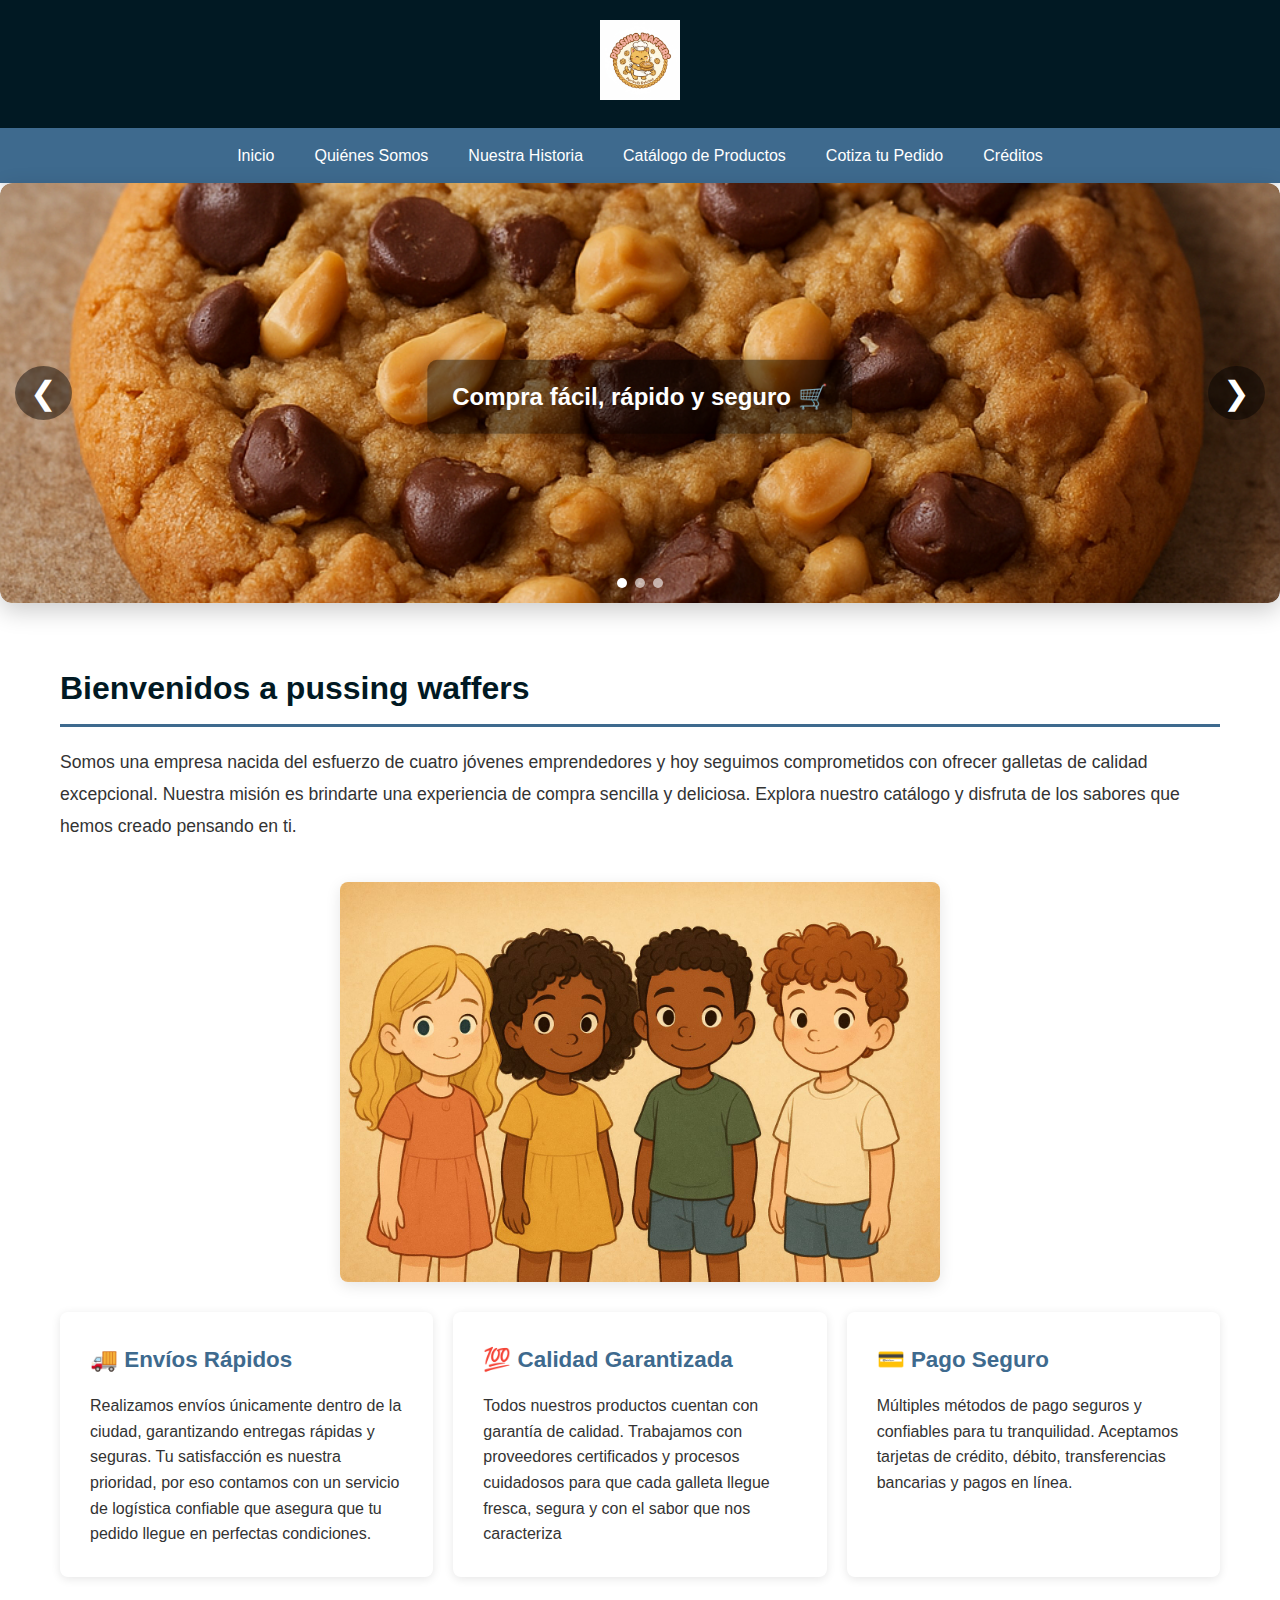
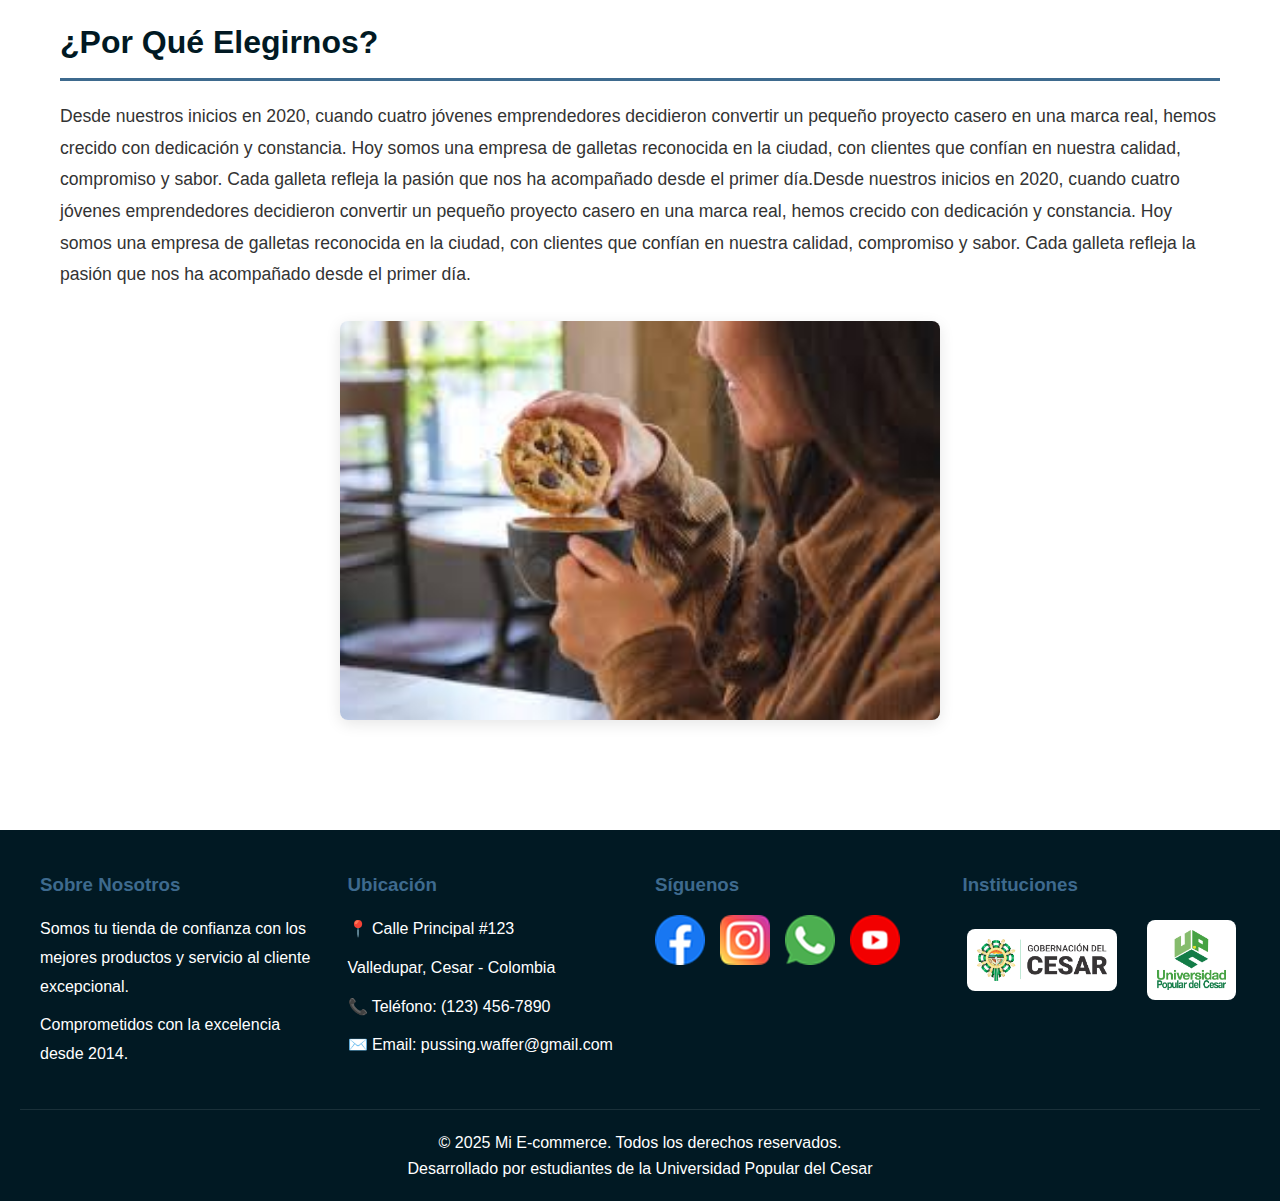
<file: historia.html>
<!DOCTYPE html>
<html lang="es">
<head>
    <meta charset="UTF-8">
    <meta name="viewport" content="width=device-width, initial-scale=1.0">
    <title>Inicio - Mi E-commerce</title>
    <!-- Enlace al archivo CSS -->
    <link rel="stylesheet" href="css/estilos.css">
</head>
<body>
    <!-- ========================================
         HEADER: Logo y Navegación
         PERSONALIZABLE: Cambia el nombre y slogan
         ======================================== -->
    <header>
        <div class="logo-container">
            <!-- Opción 1: Usar texto -->

          <!--  <h1>🛒 MI E-COMMERCE</h1> -->
          <!--  <p>Tu tienda de confianza</p> -->
            
            <!-- Opción 2: Usar imagen de logo (descomenta para usar) -->
            <img src="imagenes/logo.jpg" alt="Logo Mi E-commerce">
        </div>
        <nav>
            <ul>
                <li><a href="index.html">Inicio</a></li>
                <li><a href="quienes-somos.html">Quiénes Somos</a></li>
                <li><a href="historia.html">Nuestra Historia</a></li>
                <li><a href="catalogo.html">Catálogo de Productos</a></li>
                <li><a href="cotizacion.html">Cotiza tu Pedido</a></li>
                <li><a href="creditos.html">Créditos</a></li>
            </ul>
        </nav>
    </header>

    <!-- ========================================
         CAROUSEL: Carrusel de imágenes
         PERSONALIZABLE: Cambia las imágenes
         ======================================== -->
    <div class="carousel" id="carouselContainer">
        <div id="carouselImages">
            <div class="slide">
                <img src="imagenes/choco.png" alt="Banner 1">
                <div class="slide-caption centered">Compra fácil, rápido y seguro 🛒</div>
            </div>
            <div class="slide">
                <img src="imagenes/confeti.png" alt="Banner 2">
                <div class="slide-caption centered">Envíos a todo el país 📦</div>
            </div>
            <div class="slide">
                <img src="imagenes/g.png" alt="Banner 3">
                <div class="slide-caption centered">Grandes descuentos este mes 💰</div>
            </div>
        </div>

        <!-- Flechas de navegación -->
        <button class="carousel-btn prev" onclick="moveCarousel(-1)">❮</button>
        <button class="carousel-btn next" onclick="moveCarousel(1)">❯</button>

        <div id="carouselIndicators"></div>
    </div>


    <!-- ========================================
         CONTENIDO PRINCIPAL
         ======================================== -->
    <div class="container">
        <div class="section">
            <h2>Bienvenidos a pussing waffers  </h2>
            <p> Somos una empresa nacida del esfuerzo de cuatro jóvenes emprendedores y hoy seguimos comprometidos con ofrecer galletas de calidad excepcional. Nuestra misión es brindarte una experiencia de compra sencilla y deliciosa.
Explora nuestro catálogo y disfruta de los sabores que hemos creado pensando en ti.</p>
            <p></p>
        </div>

        <!-- Imagen adicional para la landing page -->
        <div class="image-container">
            <img src="imagenes/4 niños.jpg" alt="Nuestra Tienda" class="content-image" onerror="this.src='https://via.placeholder.com/600x300/34495e/ffffff?text=Nuestra+Tienda'">
        </div>

        <!-- Cards de información -->
        <div class="info-cards">
            <div class="card">
                <h3>🚚 Envíos Rápidos</h3>
                <p>Realizamos envíos únicamente dentro de la ciudad, garantizando entregas rápidas y seguras. Tu satisfacción es nuestra prioridad, por eso contamos con un servicio de logística confiable que asegura que tu pedido llegue en perfectas condiciones.</p>
            </div>
            <div class="card">
                <h3>💯 Calidad Garantizada</h3>
                <p>Todos nuestros productos cuentan con garantía de calidad. Trabajamos con proveedores certificados y procesos cuidadosos para que cada galleta llegue fresca, segura y con el sabor que nos caracteriza</p>
            </div>
            <div class="card">
                <h3>💳 Pago Seguro</h3>
                <p>Múltiples métodos de pago seguros y confiables para tu tranquilidad. Aceptamos tarjetas de crédito, débito, transferencias bancarias y pagos en línea.</p>
            </div>
        </div>

        <!-- Sección adicional con imagen -->
        <div class="section">
            <h2>¿Por Qué Elegirnos?</h2>
            <p>Desde nuestros inicios en 2020, cuando cuatro jóvenes emprendedores decidieron convertir un pequeño proyecto casero en una marca real, hemos crecido con dedicación y constancia. Hoy somos una empresa de galletas reconocida en la ciudad, con clientes que confían en nuestra calidad, compromiso y sabor. Cada galleta refleja la pasión que nos ha acompañado desde el primer día.Desde nuestros inicios en 2020, cuando cuatro jóvenes emprendedores decidieron convertir un pequeño proyecto casero en una marca real, hemos crecido con dedicación y constancia. Hoy somos una empresa de galletas reconocida en la ciudad, con clientes que confían en nuestra calidad, compromiso y sabor. Cada galleta refleja la pasión que nos ha acompañado desde el primer día.</p>
            
            <div class="image-container">
                <img src="imagenes/mujer.jpg" alt="Por qué elegirnos" class="content-image" onerror="this.src='https://via.placeholder.com/600x300/16a085/ffffff?text=Por+que+Elegirnos'">
            </div>
        </div>
    </div>

    <!-- ========================================
         FOOTER: Pie de Página
         PERSONALIZABLE: Cambia la información
         ======================================== -->
    <footer>
        <div class="footer-content">
            <div class="footer-section">
                <h3>Sobre Nosotros</h3>
                <p>Somos tu tienda de confianza con los mejores productos y servicio al cliente excepcional.</p>
                <p>Comprometidos con la excelencia desde 2014.</p>
            </div>

            <div class="footer-section">
                <h3>Ubicación</h3>
                <p>📍 Calle Principal #123</p>
                <p>Valledupar, Cesar - Colombia</p>
                <p>📞 Teléfono: (123) 456-7890</p>
                <p>✉️ Email: pussing.waffer@gmail.com</p>
            </div>

            <div class="footer-section">
                <h3>Síguenos</h3>
                <div class="social-links">
                    <a href="https://www.facebook.com" target="_blank" title="Facebook">
                        <img src="imagenes/facebook.png" alt="Facebook">
                    </a>
                    <a href="https://www.instagram.com" target="_blank" title="Instagram">
                        <img src="imagenes/instagram.png" alt="Instagram">
                    </a>
                    <a href="https://wa.me/573001234567" target="_blank" title="WhatsApp">
                        <img src="imagenes/whatsapp.png" alt="WhatsApp">
                    </a>
                    <a href="https://www.youtube.com" target="_blank" title="YouTube">
                        <img src="imagenes/youtube.png" alt="YouTube">
                    </a>
                </div>
            </div>

            <div class="footer-section">
                <h3>Instituciones</h3>
                <div class="institutional-logos">
                    <!-- Logo Gobernación del Cesar -->
                    <img src="imagenes/logo-gobernacion.png" alt="Gobernación del Cesar" onerror="this.src='https://via.placeholder.com/150x80/ffffff/2c3e50?text=Gobernacion+Cesar'">
                    
                    <!-- Logo Universidad Popular del Cesar -->
                    <img src="imagenes/logo-upc.png" alt="Universidad Popular del Cesar" onerror="this.src='https://via.placeholder.com/150x80/ffffff/2c3e50?text=UPC'">
                </div>
            </div>
        </div>

        <div class="footer-bottom">
            <p>&copy; 2025 Mi E-commerce. Todos los derechos reservados.</p>
            <p>Desarrollado por estudiantes de la Universidad Popular del Cesar</p>
        </div>
    </footer>

    <!-- Enlace al archivo JavaScript -->
    <script src="js/scripts.js"></script>
</body>
</html>
</file>
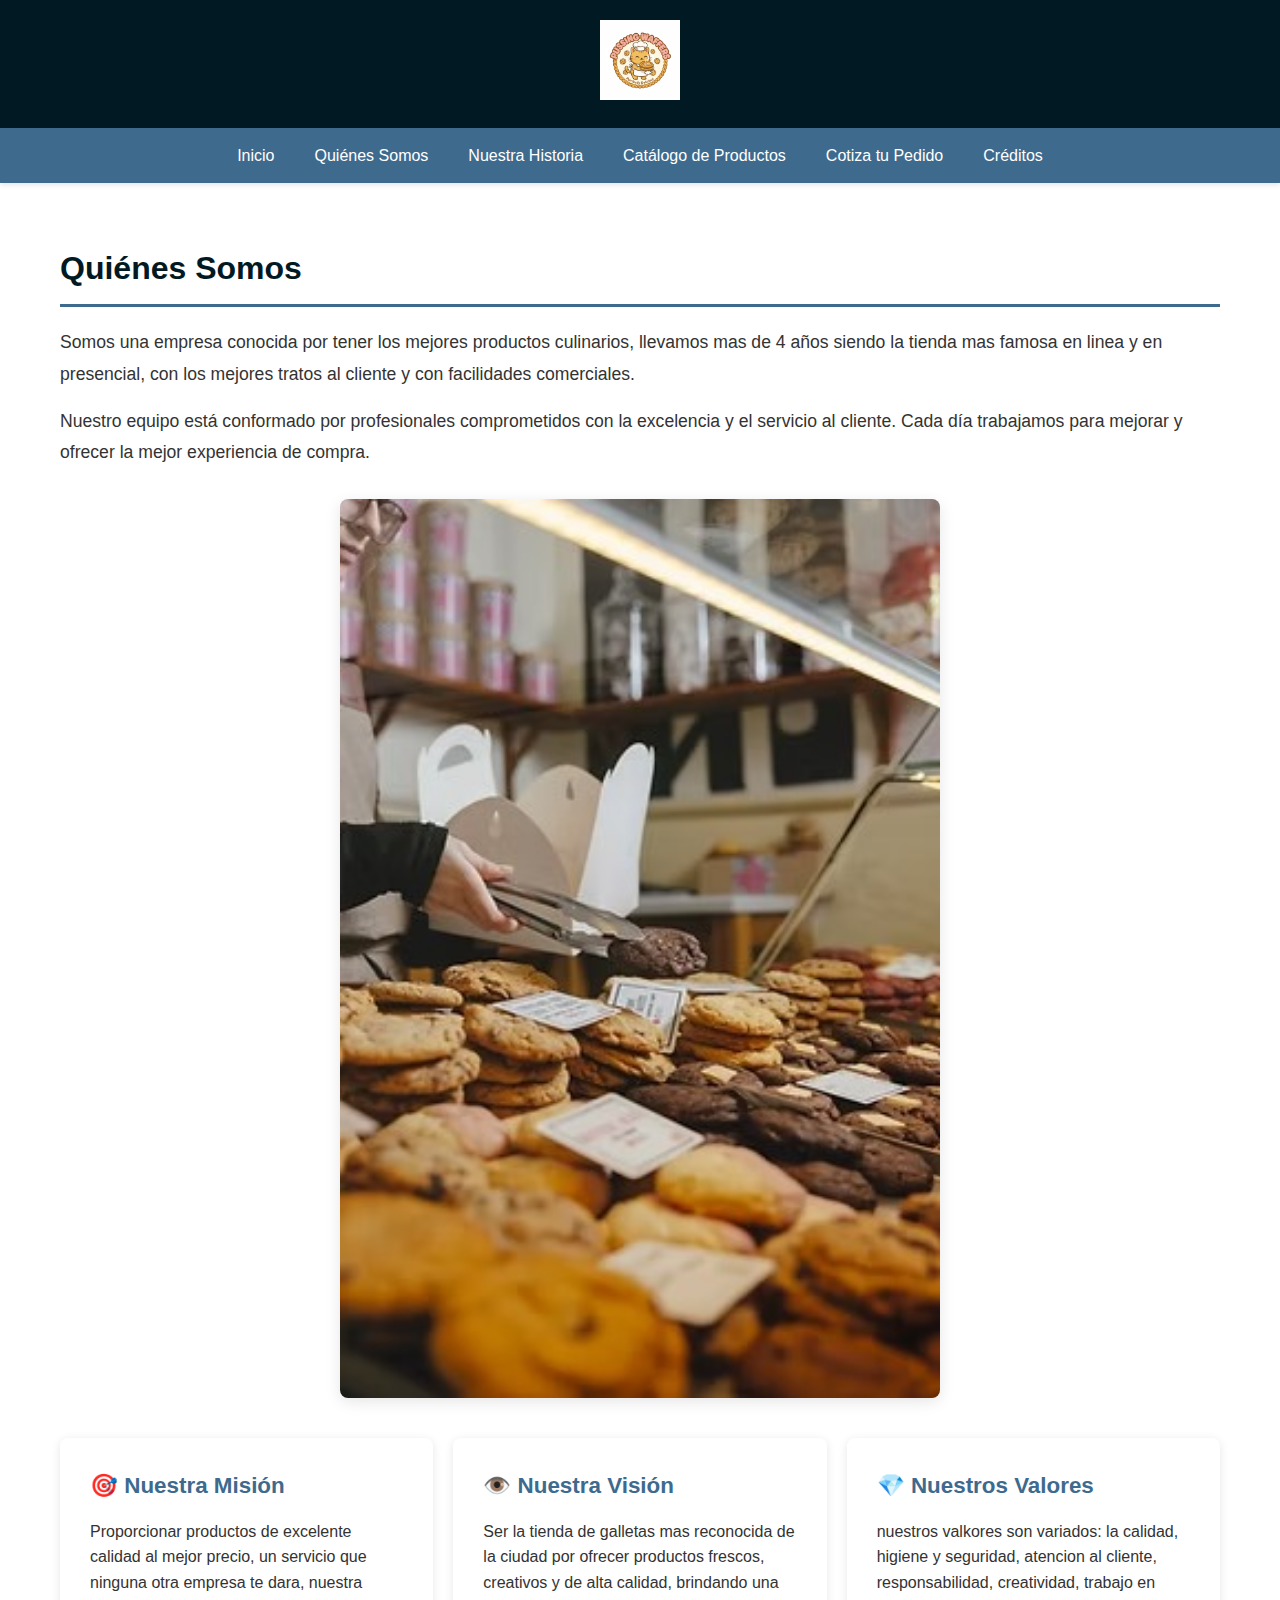
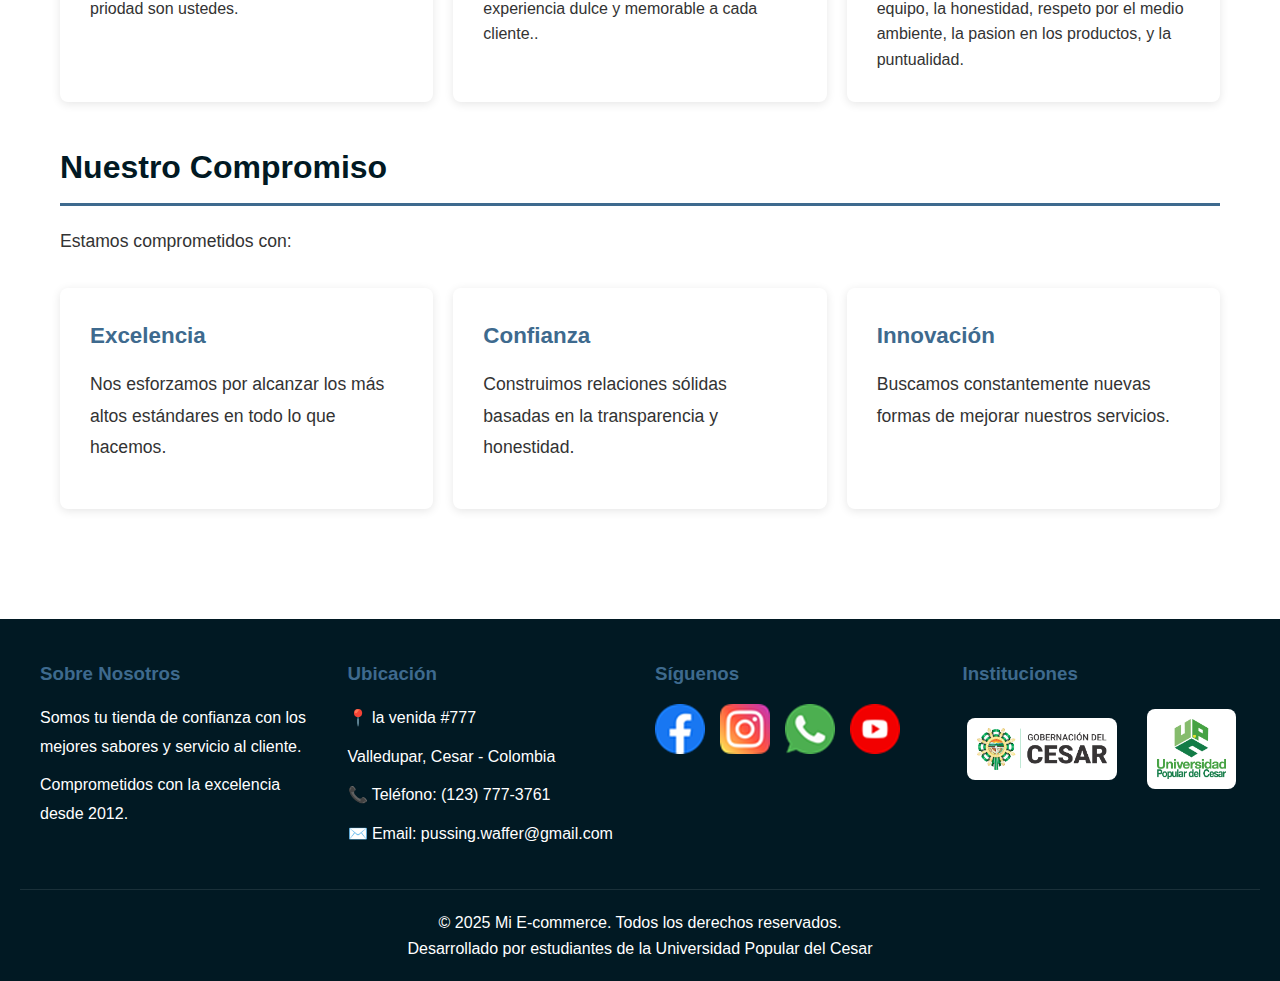
<file: quienes-somos.html>
<!DOCTYPE html>
<html lang="es">

<head>
    <meta charset="UTF-8">
    <meta name="viewport" content="width=device-width, initial-scale=1.0">
    <title>Quiénes Somos - Mi E-commerce</title>
    <link rel="stylesheet" href="css/estilos.css">
</head>

<body>
    <!-- HEADER -->
    <header>
        <div class="logo-container">
            <!-- Opción 1: Usar texto -->
            <!--  <h1>🛒 MI E-COMMERCE</h1> -->
            <!--  <p>Tu tienda de confianza</p> -->
            <!-- Opción 2: Usar imagen de logo (descomenta para usar) -->
            <img src="imagenes/logo.jpg" alt="Logo Mi E-commerce">
        </div>
        <nav>
            <ul>
                <li><a href="index.html">Inicio</a></li>
                <li><a href="quienes-somos.html">Quiénes Somos</a></li>
                <li><a href="historia.html">Nuestra Historia</a></li>
                <li><a href="catalogo.html">Catálogo de Productos</a></li>
                <li><a href="cotizacion.html">Cotiza tu Pedido</a></li>
                <li><a href="creditos.html">Créditos</a></li>
            </ul>
        </nav>
    </header>

    <!-- CONTENIDO PRINCIPAL -->
    <div class="container">
        <div class="section">
            <h2>Quiénes Somos</h2>
            <p>Somos una empresa conocida por tener los mejores productos culinarios, llevamos mas de 4 años siendo la
                tienda mas famosa en linea y en presencial, con los mejores tratos al cliente y con facilidades
                comerciales.</p>

            <p>Nuestro equipo está conformado por profesionales comprometidos con la excelencia y el servicio al
                cliente. Cada día trabajamos para mejorar y ofrecer la mejor experiencia de compra.</p>

            <!-- Imagen de la empresa -->
            <div class="image-container">
                <img src="imagenes/tienda de galletas.jpg" alt="Nuestro Equipo" class="content-image"
                    onerror="this.src='https://via.placeholder.com/600x350/3498db/ffffff?text=Nuestro+Equipo'">
            </div>
        </div>

        <div class="info-cards">
            <div class="card">
                <h3>🎯 Nuestra Misión</h3>
                <p>Proporcionar productos de excelente calidad al mejor precio, un servicio que ninguna otra empresa te
                    dara, nuestra priodad son ustedes.</p>
            </div>
            <div class="card">
                <h3>👁️ Nuestra Visión</h3>
                <p>Ser la tienda de galletas mas reconocida de la ciudad por ofrecer productos frescos, creativos y de
                    alta calidad, brindando una experiencia dulce y memorable a cada cliente..</p>
            </div>
            <div class="card">
                <h3>💎 Nuestros Valores</h3>
                <p>nuestros valkores son variados: la calidad, higiene y seguridad, atencion al cliente,
                    responsabilidad, creatividad, trabajo en equipo, la honestidad, respeto por el medio ambiente, la
                    pasion en los productos, y la puntualidad.</p>
            </div>
        </div>

        <!-- Sección adicional -->
        <div class="section">
            <h2>Nuestro Compromiso</h2>
            <p>Estamos comprometidos con:</p>

            <div class="info-cards">
                <div class="card">
                    <h3> Excelencia</h3>
                    <p>Nos esforzamos por alcanzar los más altos estándares en todo lo que hacemos.</p>
                </div>
                <div class="card">
                    <h3> Confianza</h3>
                    <p>Construimos relaciones sólidas basadas en la transparencia y honestidad.</p>
                </div>
                <div class="card">
                    <h3> Innovación</h3>
                    <p>Buscamos constantemente nuevas formas de mejorar nuestros servicios.</p>
                </div>
            </div>
        </div>

    </div>

    <!-- FOOTER -->
    <footer>
        <div class="footer-content">
            <div class="footer-section">
                <h3>Sobre Nosotros</h3>
                <p>Somos tu tienda de confianza con los mejores sabores y servicio al cliente.</p>
                <p>Comprometidos con la excelencia desde 2012.</p>
            </div>

            <div class="footer-section">
                <h3>Ubicación</h3>
                <p>📍 la venida #777</p>
                <p>Valledupar, Cesar - Colombia</p>
                <p>📞 Teléfono: (123) 777-3761</p>
                <p>✉️ Email: pussing.waffer@gmail.com</p>
            </div>

            <div class="footer-section">
                <h3>Síguenos</h3>
                <div class="social-links">
                    <a href="https://www.facebook.com" target="_blank" title="Facebook">
                        <img src="imagenes/facebook.png" alt="Facebook">
                    </a>
                    <a href="https://www.instagram.com" target="_blank" title="Instagram">
                        <img src="imagenes/instagram.png" alt="Instagram">
                    </a>
                    <a href="https://wa.me/573001234567" target="_blank" title="WhatsApp">
                        <img src="imagenes/whatsapp.png" alt="WhatsApp">
                    </a>
                    <a href="https://www.youtube.com" target="_blank" title="YouTube">
                        <img src="imagenes/youtube.png" alt="YouTube">
                    </a>
                </div>
            </div>

            <div class="footer-section">
                <h3>Instituciones</h3>
                <div class="institutional-logos">
                    <img src="imagenes/logo-gobernacion.png" alt="Gobernación del Cesar"
                        onerror="this.src='https://via.placeholder.com/150x80/ffffff/2c3e50?text=Gobernacion+Cesar'">
                    <img src="imagenes/logo-upc.png" alt="Universidad Popular del Cesar"
                        onerror="this.src='https://via.placeholder.com/150x80/ffffff/2c3e50?text=UPC'">
                </div>
            </div>
        </div>

        <div class="footer-bottom">
            <p>&copy; 2025 Mi E-commerce. Todos los derechos reservados.</p>
            <p>Desarrollado por estudiantes de la Universidad Popular del Cesar</p>
        </div>
    </footer>

    <script src="js/scripts.js"></script>
</body>

</html>
</file>
<file: css/estilos.css>
/* ========================================
   ARCHIVO: estilos.css
   Estilos CSS para el E-commerce
   ======================================== */

/* ========================================
   SECCIÓN 1: ESTILOS GENERALES
   Aquí se definen colores y fuentes principales
   ======================================== */

* {
    margin: 0;
    padding: 0;
    box-sizing: border-box;
}

body {
   /* font-family: Arial, sans-serif;*/
    font-family:'Segoe UI', Tahoma, Geneva, Verdana, sans-serif;
    line-height: 1.6;
    color: #333333;
}

/* PERSONALIZABLE: Cambia estos colores según tu marca */
:root {
    --color-principal: #011923;      /* Color principal del sitio */
    --color-secundario: #3e6a8e;     /* Color para botones y enlaces */
    --color-acento: #3286c6;         /* Color de acentos */
    --color-texto: #061823;             /* Color del texto */
    --color-fondo: #ade6ff;          /* Color de fondo */
}

/* ========================================
   SECCIÓN 2: HEADER (Encabezado)
   Logo y barra de navegación
   ======================================== */

header {
    background-color: var(--color-principal);
    color: white;
    padding: 0;
    box-shadow: 0 2px 5px rgba(0, 0, 0, 0.1);
}

/* LOGO: Cambia el texto y agrega tu logo */
.logo-container {
    text-align: center;
    padding: 20px;
    background-color: var(--color-principal);
}

.logo-container h1 {
    font-size: 2.5em;
    margin-bottom: 5px;
}

.logo-container p {
    font-size: 1em;
    opacity: 0.9;
}

.logo-container img {
    max-height: 80px;
    max-width: 300px;
}

/* MENÚ DE NAVEGACIÓN */
nav {
    background-color: var(--color-secundario);
}

nav ul {
    list-style: none;
    display: flex;
    justify-content: center;
    flex-wrap: wrap;
}

nav ul li {
    margin: 0;
}

nav ul li a {
    display: block;
    color: white;
    text-decoration: none;
    padding: 15px 20px;
    transition: background-color 0.3s;
}

nav ul li a:hover,
nav ul li a.active {
    background-color: var(--color-acento);
}

/* ========================================
   SECCIÓN 3: CAROUSEL (Carrusel de imágenes)
   ======================================== */

/* =========================================
   CARRUSEL CON TEXTO CENTRADO Y FLECHAS
   ========================================= */
.carousel {
    position: relative;
    width: 100%;
    max-height: 420px;
    overflow: hidden;
    border-radius: 12px;
    box-shadow: 0 8px 25px rgba(0, 0, 0, 0.2);
}

#carouselImages {
    display: flex;
    transition: transform 0.6s ease-in-out;
}

.slide {
    position: relative;
    min-width: 100%;
}

.slide img {
    width: 100%;
    height: 420px;
    object-fit: cover;
    border-radius: 12px;
    box-shadow: 0 6px 20px rgba(0, 0, 0, 0.25);
    transition: transform 0.4s ease;
}

.slide img:hover {
    transform: scale(1.03);
}

/* Texto centrado en el banner */
.slide-caption.centered {
    position: absolute;
    top: 50%;
    left: 50%;
    transform: translate(-50%, -50%);
    color: #ffffff;
    background: rgba(0, 0, 0, 0.45);
    padding: 18px 25px;
    border-radius: 10px;
    text-align: center;
    font-size: 1.5em;
    font-weight: 600;
    box-shadow: 0 4px 15px rgba(0, 0, 0, 0.3);
    animation: fadeInCaption 1s ease;
}

/* Animación del texto */
@keyframes fadeInCaption {
    from { opacity: 0; transform: translate(-50%, -40%); }
    to { opacity: 1; transform: translate(-50%, -50%); }
}

/* Botones de navegación */
.carousel-btn {
    position: absolute;
    top: 50%;
    transform: translateY(-50%);
    background: rgba(0, 0, 0, 0.45);
    border: none;
    color: white;
    font-size: 2em;
    padding: 8px 15px;
    cursor: pointer;
    border-radius: 50%;
    transition: background 0.3s;
    z-index: 10;
}

.carousel-btn:hover {
    background: rgba(0, 0, 0, 0.7);
}

.carousel-btn.prev {
    left: 15px;
}

.carousel-btn.next {
    right: 15px;
}

/* Indicadores opcionales */
#carouselIndicators {
    position: absolute;
    bottom: 15px;
    left: 50%;
    transform: translateX(-50%);
    display: flex;
    gap: 8px;
}

#carouselIndicators .indicator {
    width: 10px;
    height: 10px;
    border-radius: 50%;
    background: rgba(255, 255, 255, 0.6);
    cursor: pointer;
    transition: background 0.3s;
}

#carouselIndicators .indicator.active {
    background: #ffffff;
}


/* ========================================
   SECCIÓN 4: CONTENIDO PRINCIPAL
   ======================================== */

.container {
    max-width: 1200px;
    margin: 0 auto;
    padding: 20px;
}

.section {
    margin: 40px 0;
}

.section h2 {
    color: var(--color-principal);
    margin-bottom: 20px;
    font-size: 2em;
    border-bottom: 3px solid var(--color-secundario);
    padding-bottom: 10px;
}

.section p {
    font-size: 1.1em;
    line-height: 1.8;
    margin-bottom: 15px;
}

/* Cards de información */
.info-cards {
    display: grid;
    grid-template-columns: repeat(auto-fit, minmax(300px, 1fr));
    gap: 20px;
    margin-top: 30px;
}

.card {
    background: white;
    padding: 30px;
    border-radius: 8px;
    box-shadow: 0 2px 10px rgba(0,0,0,0.1);
    transition: transform 0.3s;
}

.card:hover {
    transform: translateY(-5px);
    box-shadow: 0 5px 20px rgba(0,0,0,0.2);
}

.card h3 {
    color: var(--color-secundario);
    margin-bottom: 15px;
    font-size: 1.4em;
}

/* Imágenes en contenido */
.content-image {
    width: 100%;
    max-width: 600px;
    height: auto;
    border-radius: 8px;
    margin: 20px auto;
    display: block;
    box-shadow: 0 4px 15px rgba(0,0,0,0.1);
}

.image-container {
    text-align: center;
    margin: 30px 0;
}

/* ========================================
   SECCIÓN 5: CATÁLOGO DE PRODUCTOS
   ======================================== */

.products-grid {
    display: grid;
    grid-template-columns: repeat(auto-fill, minmax(250px, 1fr));
    gap: 30px;
    margin-top: 30px;
}

.product-card {
    background: white;
    border-radius: 8px;
    overflow: hidden;
    box-shadow: 0 2px 10px rgba(0,0,0,0.1);
    transition: transform 0.3s;
}

.product-card:hover {
    transform: translateY(-5px);
    box-shadow: 0 5px 20px rgba(0,0,0,0.2);
}

/*modificado con display*/
.product-image {
    width: 100%;
    height: 200px;
    object-fit: cover;
    display: block; 
}

.product-info {
    padding: 20px;
}

.product-code {
    color: #777;
    font-size: 0.9em;
    margin-bottom: 5px;
}

.product-name {
    font-size: 1.3em;
    color: var(--color-principal);
    margin-bottom: 10px;
}

.product-description {
    color: #666;
    margin-bottom: 15px;
    font-size: 0.95em;
}

.product-price {
    font-size: 1.5em;
    color: var(--color-acento);
    font-weight: bold;
}

/* ========================================
   SECCIÓN 6: FORMULARIO DE COTIZACIÓN
   ======================================== */

.quote-form {
    background: white;
    padding: 30px;
    border-radius: 8px;
    box-shadow: 0 2px 10px rgba(0,0,0,0.1);
    max-width: 800px;
    margin: 30px auto;
}

.form-group {
    margin-bottom: 20px;
}

.form-group label {
    display: block;
    margin-bottom: 5px;
    font-weight: bold;
    color: var(--color-principal);
}

.form-group input,
.form-group select {
    width: 100%;
    padding: 10px;
    border: 1px solid #ddd;
    border-radius: 4px;
    font-size: 1em;
}

.product-row {
    display: grid;
    grid-template-columns: 2fr 1fr 1fr;
    gap: 10px;
    align-items: end;
    margin-bottom: 15px;
    padding: 15px;
    background-color: #f9f9f9;
    border-radius: 4px;
}

.btn {
    background-color: var(--color-secundario);
    color: white;
    padding: 12px 30px;
    border: none;
    border-radius: 4px;
    cursor: pointer;
    font-size: 1em;
    transition: background-color 0.3s;
}

.btn:hover {
    background-color: var(--color-acento);
}

.total-display {
    background-color: var(--color-principal);
    color: white;
    padding: 20px;
    border-radius: 4px;
    margin-top: 20px;
    text-align: center;
}

.total-display h3 {
    font-size: 2em;
    margin-top: 10px;
}

/* ========================================
   SECCIÓN 7: PÁGINA DE CRÉDITOS
   ======================================== */

.team-grid {
    display: grid;
    grid-template-columns: repeat(auto-fit, minmax(250px, 1fr));
    gap: 30px;
    margin-top: 30px;
}

.team-member {
    background: white;
    padding: 30px;
    border-radius: 8px;
    box-shadow: 0 2px 10px rgba(0,0,0,0.1);
    text-align: center;
    transition: transform 0.3s;
}

.team-member:hover {
    transform: translateY(-5px);
    box-shadow: 0 5px 20px rgba(0,0,0,0.2);
}

.team-photo {
    width: 150px;
    height: 150px;
    border-radius: 50%;
    object-fit: cover;
    margin: 0 auto 20px;
    border: 4px solid var(--color-secundario);
}

.team-member h3 {
    color: var(--color-principal);
    margin-bottom: 10px;
}

.team-member p {
    color: #666;
    margin-bottom: 8px;
}

.team-member .role {
    color: var(--color-secundario);
    font-weight: bold;
    font-size: 1.1em;
}

/* ========================================
   SECCIÓN 8: FOOTER (Pie de página)
   ======================================== */

footer {
    background-color: var(--color-principal);
    color: white;
    padding: 40px 20px 20px;
    margin-top: 50px;
}

.footer-content {
    max-width: 1200px;
    margin: 0 auto;
    display: grid;
    grid-template-columns: repeat(auto-fit, minmax(250px, 1fr));
    gap: 30px;
}

.footer-section h3 {
    margin-bottom: 15px;
    color: var(--color-secundario);
}

.footer-section p {
    margin-bottom: 10px;
    line-height: 1.8;
}

.social-links {
    display: flex;
    gap: 15px;
    margin-top: 15px;
}



/* Logos institucionales en footer */
.institutional-logos {
    display: flex;
    gap: 30px;
    align-items: center;
    justify-content: center;
    margin-top: 20px;
    flex-wrap: wrap;
}

.institutional-logos img {
    max-height: 80px;
    max-width: 150px;
    background-color: white;
    padding: 10px;
    border-radius: 8px;
}

.footer-bottom {
    text-align: center;
    margin-top: 30px;
    padding-top: 20px;
    border-top: 1px solid rgba(255,255,255,0.1);
}

/* ========================================
   SECCIÓN 9: RESPONSIVE (Diseño móvil)
   ======================================== */

@media (max-width: 768px) {
    nav ul {
        flex-direction: column;
    }

    .carousel {
        height: 250px;
    }

    .logo-container h1 {
        font-size: 1.8em;
    }

    .product-row {
        grid-template-columns: 1fr;
    }

    .section h2 {
        font-size: 1.5em;
    }

    .institutional-logos {
        flex-direction: column;
    }

    /*
        TAMAÑO DE IMAGENS DE PRODUCTOS EN COTIZACION
    */
    .product-row img {
        width: 100px;
        height: 80px;
        object-fit: cover;
        border-radius: 6px;
        border: 2px solid #ddd;
        background-color: #fff;
    }

    /* ===== ÍCONOS DE REDES SOCIALES EN EL FOOTER (versión ajustada) ===== */
    .footer .social-links {
        display: flex;
        justify-content: center;
        align-items: center;
        flex-wrap: wrap;
        gap: 0px;
        margin-top: 0px;
    }

    .footer .social-links a img {
        width:5px;        /* 🔹 Tamaño reducido (antes 35px) */
        height: 50px;
        border-radius: 50%;
        background-color: white;
        padding: 3px;       /* 🔹 Padding más pequeño */
        box-shadow: 0 2px 5px rgba(0, 0, 0, 0.2);
        transition: transform 0.3s, box-shadow 0.3s;
    }

    .footer .social-links a img:hover {
        transform: scale(1.2);
        box-shadow: 0 4px 10px rgba(0, 0, 0, 0.3);
    }

    /* ===== NUESTRA TIENDA FÍSICA ===== */
#tienda-fisica {
    margin-top: 40px;
    text-align: center;
}

#tienda-fisica h2 {
    color: var(--color-principal);
    margin-bottom: 15px;
    font-size: 1.8em;
}

#tienda-fisica p {
    font-size: 1em;
    color: #333;
    margin-bottom: 10px;
}

}
</file>
